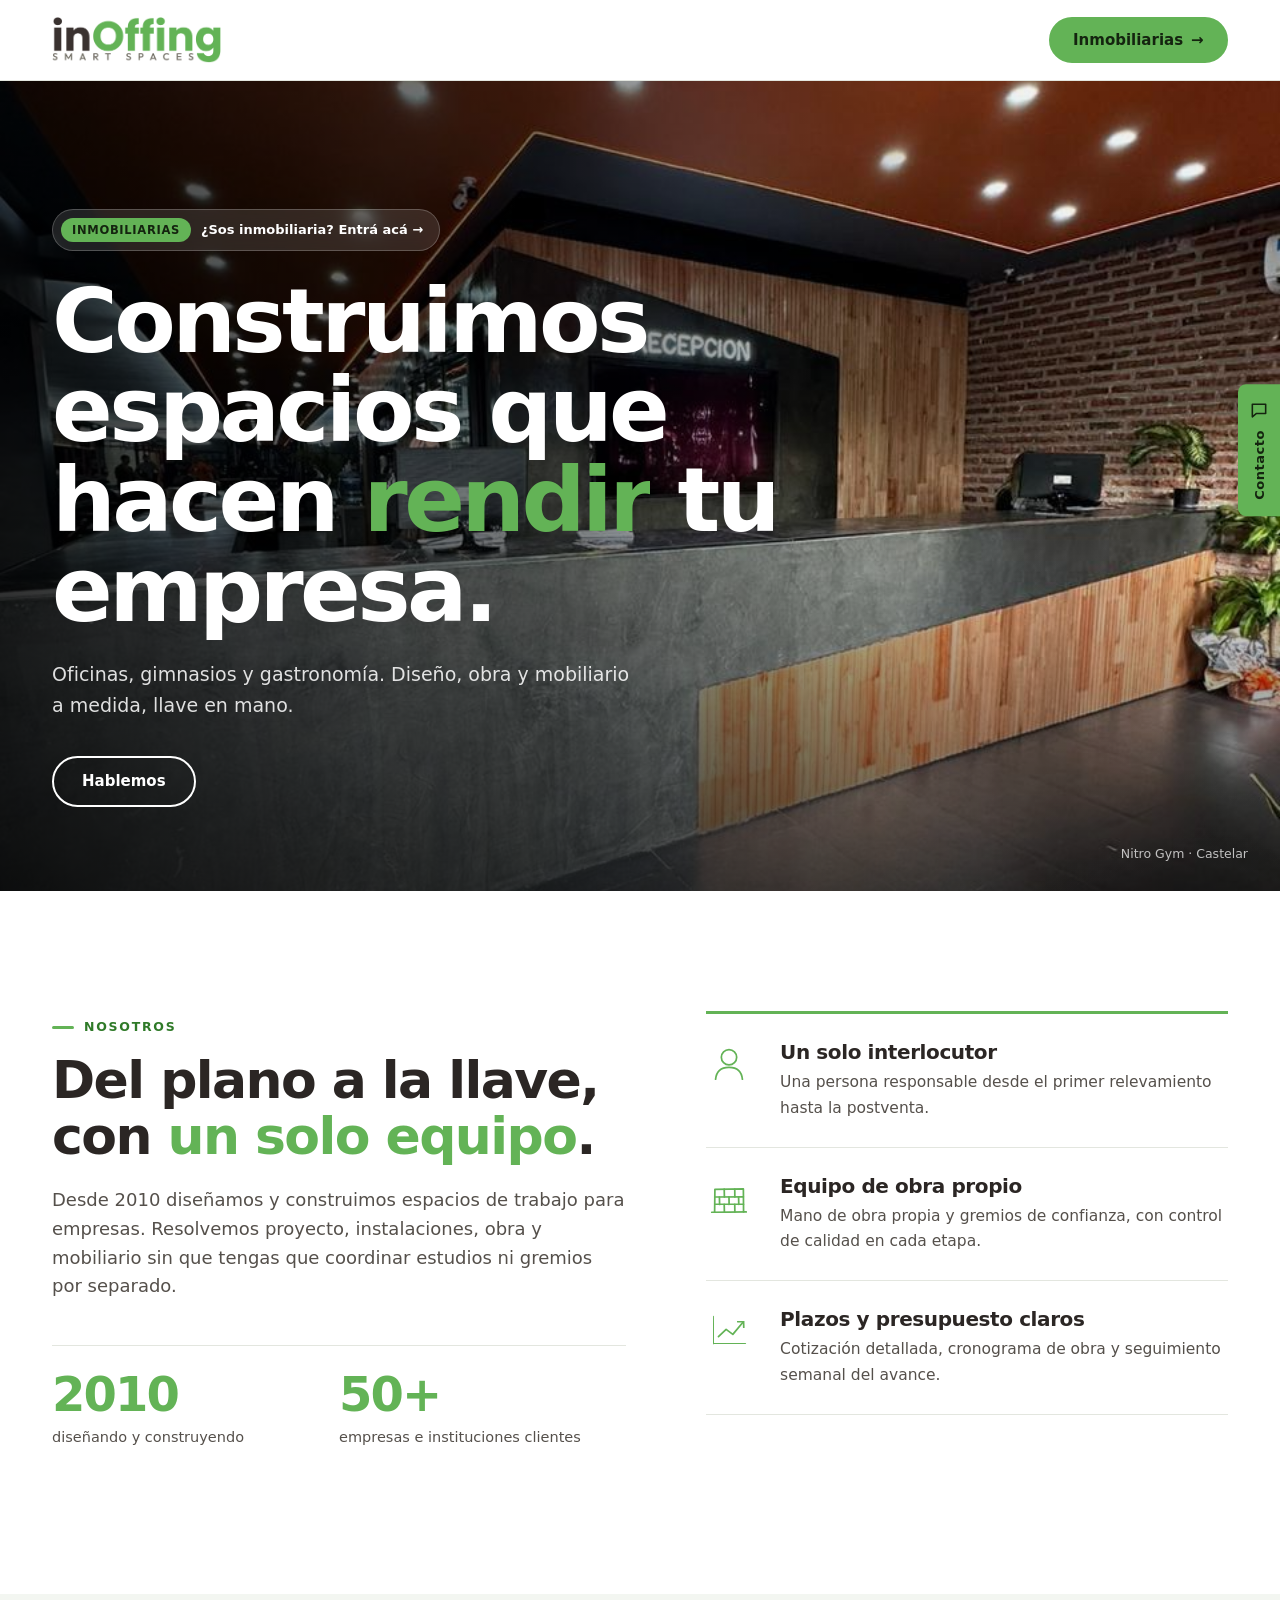
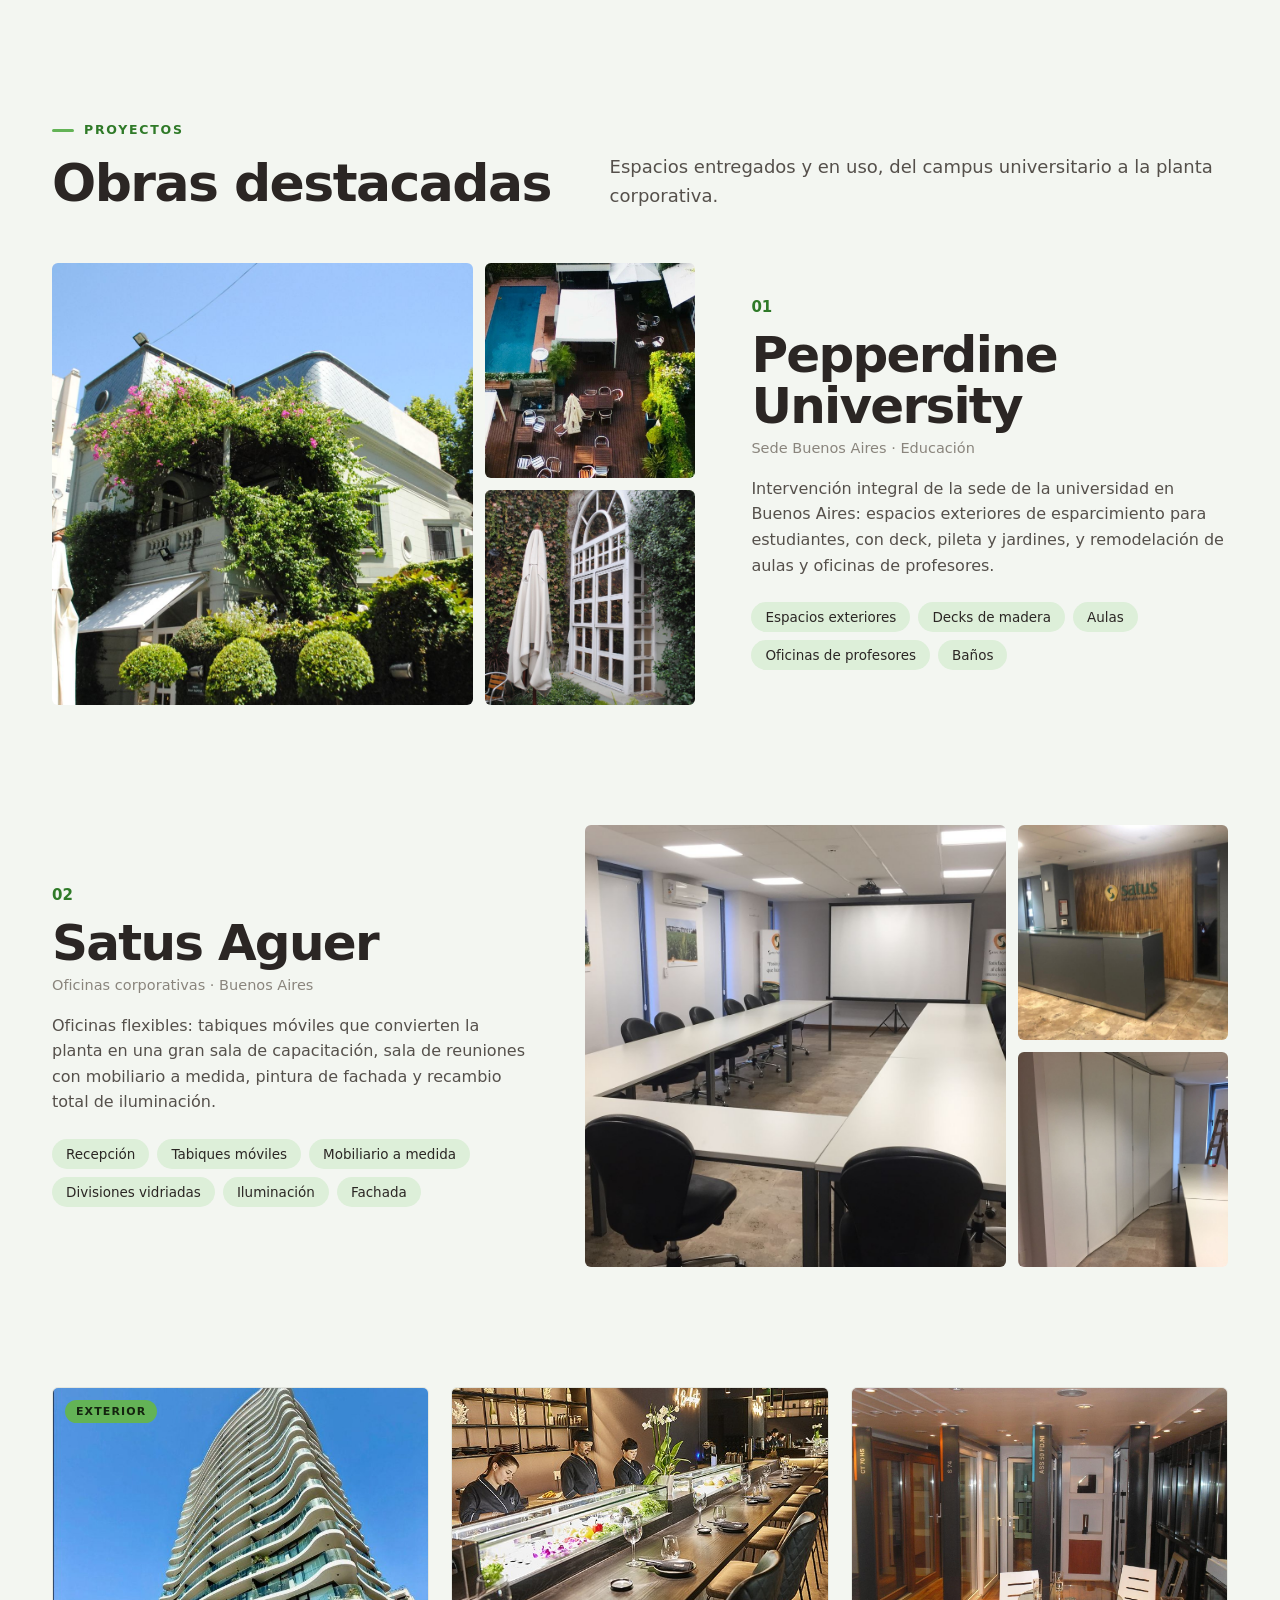
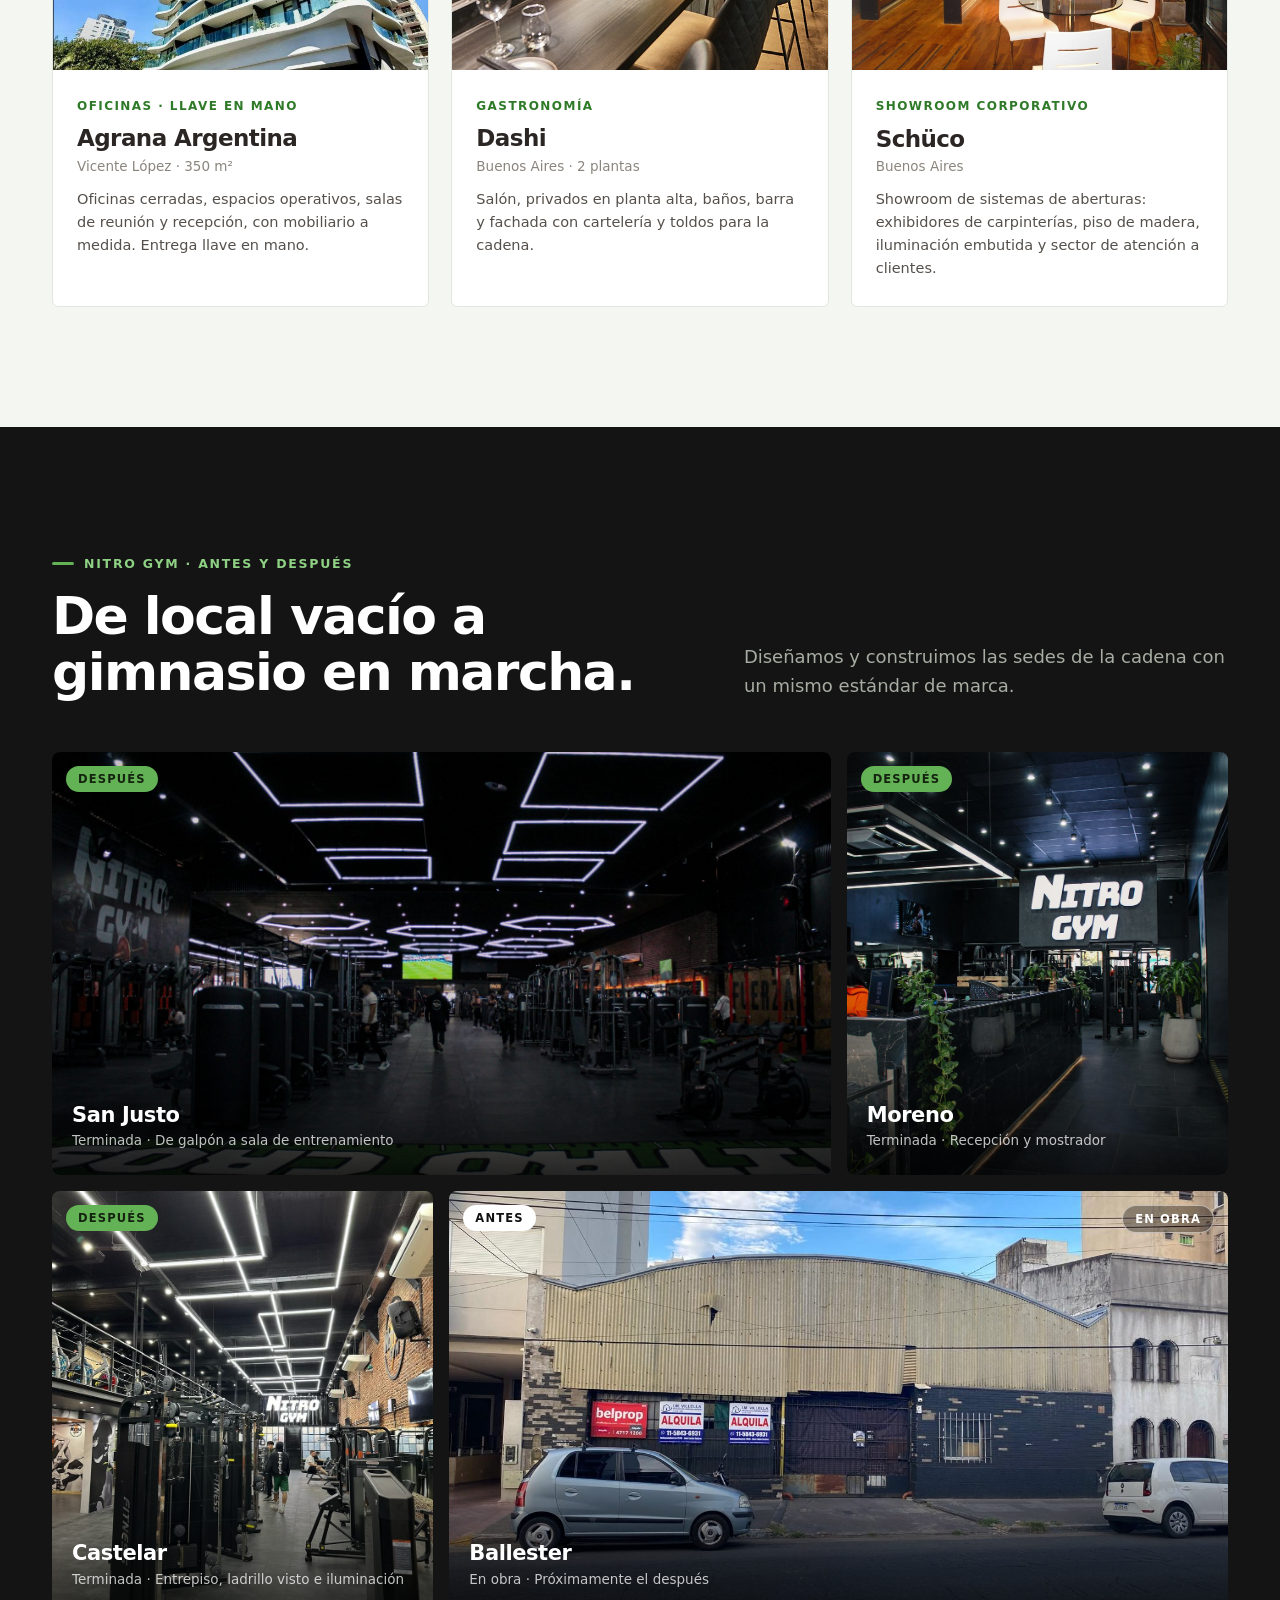
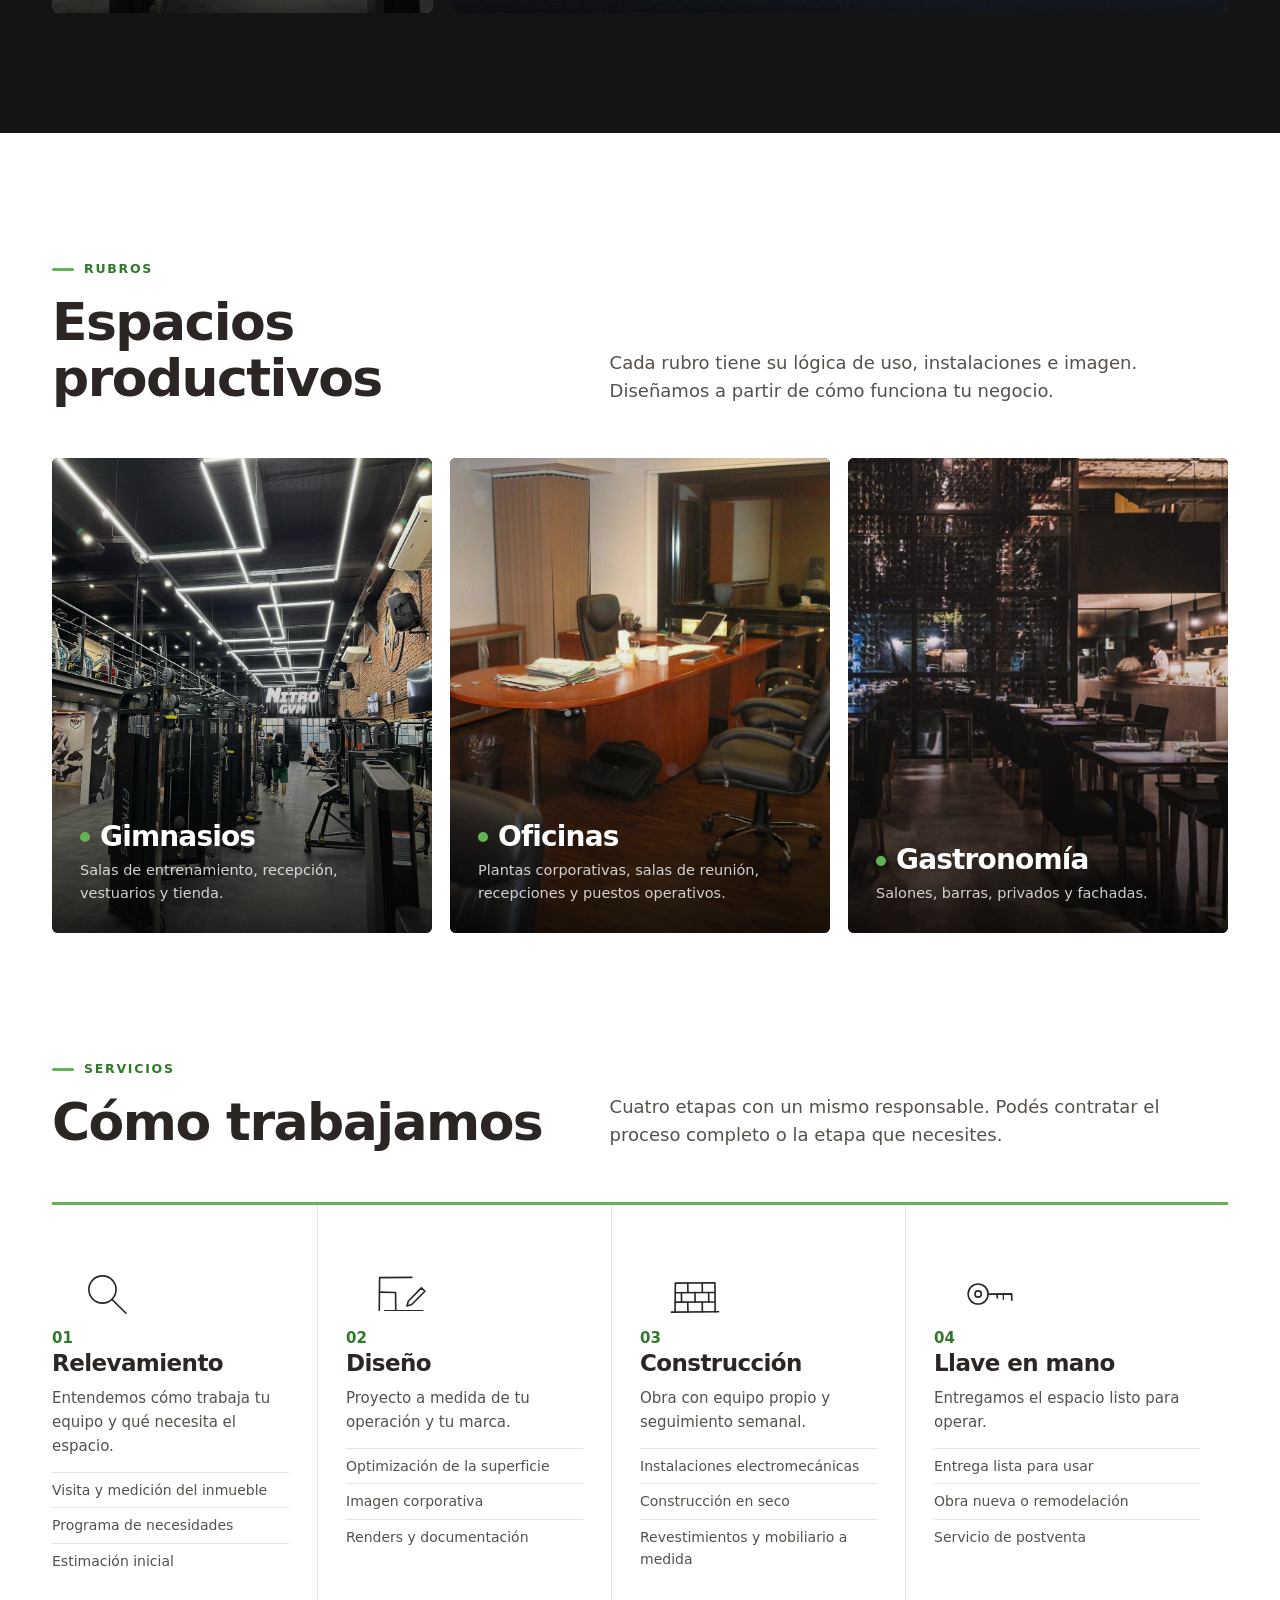
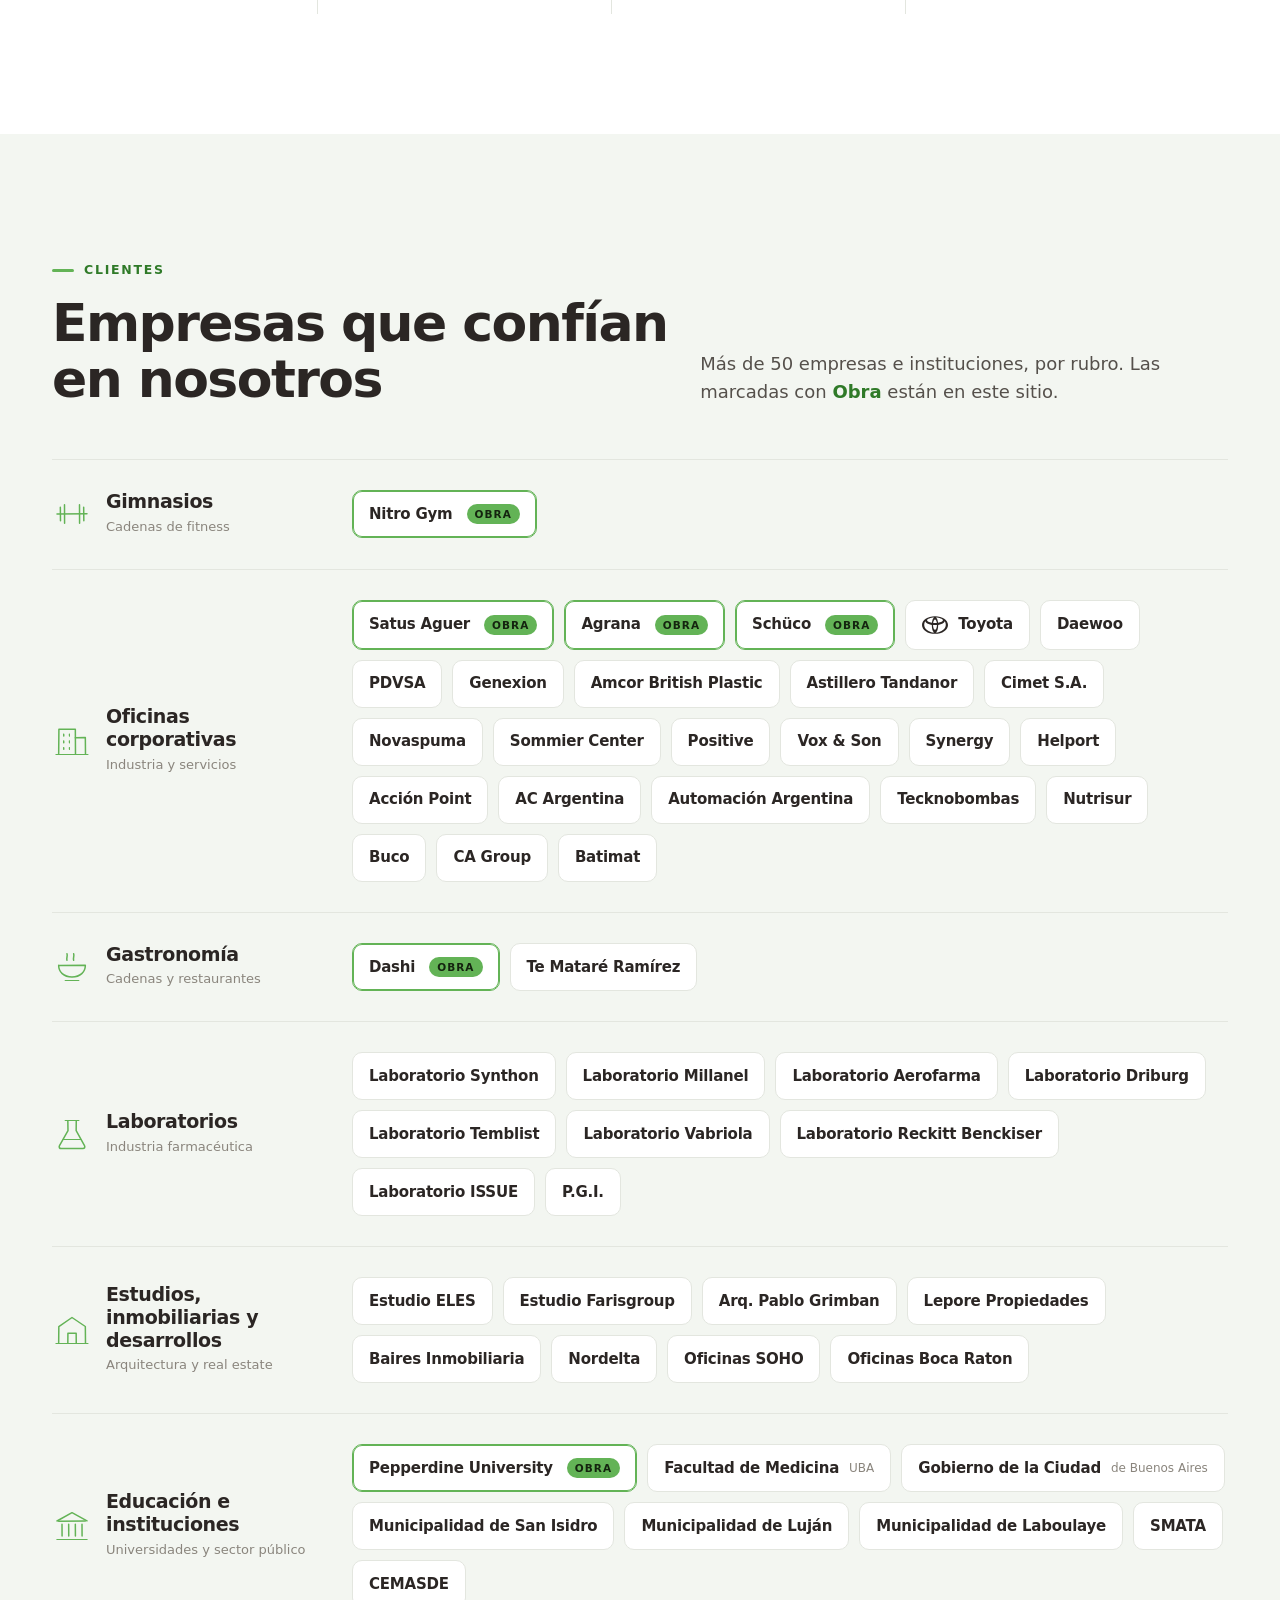
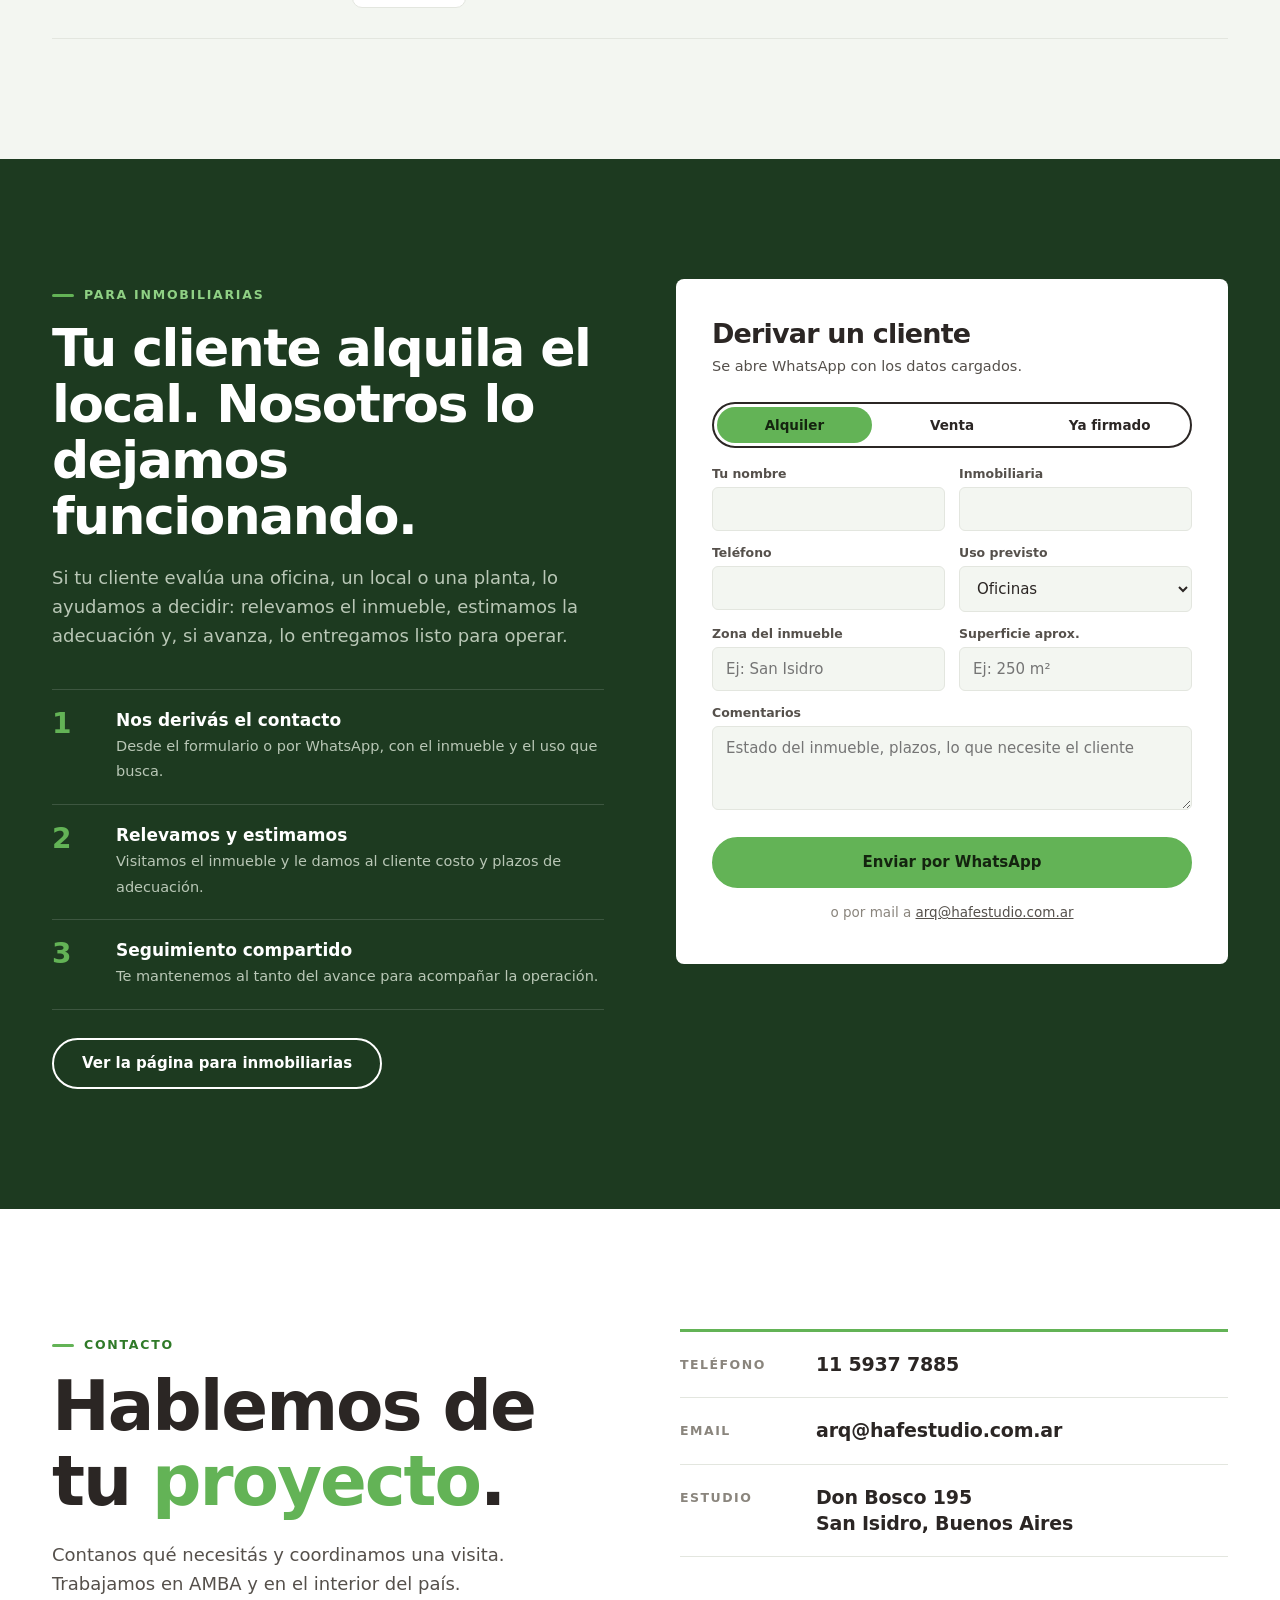
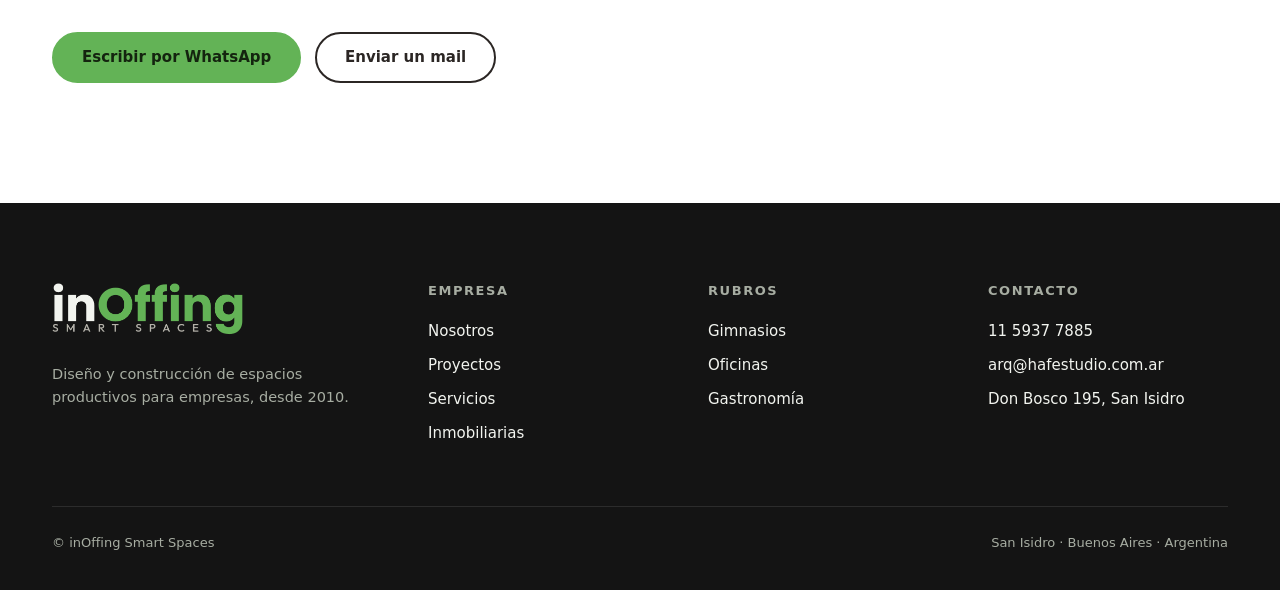
<file: index.html>
<!doctype html>
<html lang="es">
<head>
<meta charset="utf-8">
<meta name="viewport" content="width=device-width,initial-scale=1">
<meta http-equiv="Content-Security-Policy" content="default-src 'none'; script-src 'self'; style-src 'self' 'unsafe-inline' https://fonts.googleapis.com; font-src https://fonts.gstatic.com; img-src 'self' data:; connect-src 'none'; base-uri 'none'; form-action 'self'; object-src 'none'">
<meta name="referrer" content="strict-origin-when-cross-origin">
<title>inOffing</title>
<meta name="description" content="inOffing Smart Spaces: diseño y construcción de gimnasios, oficinas y locales gastronómicos para empresas, llave en mano.">
<link rel="canonical" href="https://inoffing.github.io/">
<meta property="og:type" content="website">
<meta property="og:site_name" content="inOffing">
<meta property="og:locale" content="es_AR">
<meta property="og:url" content="https://inoffing.github.io/">
<meta property="og:title" content="inOffing Smart Spaces">
<meta property="og:description" content="Diseño y construcción de gimnasios, oficinas y locales gastronómicos para empresas, llave en mano.">
<meta property="og:image" content="https://inoffing.github.io/img/og.jpg">
<meta property="og:image:type" content="image/jpeg">
<meta property="og:image:width" content="1200">
<meta property="og:image:height" content="630">
<meta property="og:image:alt" content="Salón de Nitro Gym San Justo construido por inOffing, con el logo de inOffing">
<meta name="twitter:card" content="summary_large_image">
<meta name="theme-color" content="#141414">
<script type="application/ld+json">
{
  "@context": "https://schema.org",
  "@type": "GeneralContractor",
  "name": "inOffing Smart Spaces",
  "description": "Diseño y construcción de gimnasios, oficinas y locales gastronómicos para empresas, llave en mano.",
  "url": "https://inoffing.github.io/",
  "image": "https://inoffing.github.io/img/og.jpg",
  "logo": "https://inoffing.github.io/img/logo.png",
  "telephone": "+54 9 11 5937-7885",
  "foundingDate": "2010",
  "address": { "@type": "PostalAddress", "streetAddress": "Don Bosco 195", "addressLocality": "San Isidro", "addressRegion": "Buenos Aires", "addressCountry": "AR" },
  "areaServed": "Argentina"
}
</script>
<link rel="preconnect" href="https://fonts.googleapis.com">
<link rel="preconnect" href="https://fonts.gstatic.com" crossorigin>
<link href="https://fonts.googleapis.com/css2?family=Poppins:wght@500;600;700;800&family=Inter:wght@400;500;600&display=swap" rel="stylesheet">
<script src="js/early.js?v=20261027c"></script>
<link rel="icon" href="img/favicon.ico" sizes="any">
<link rel="icon" type="image/png" sizes="192x192" href="img/favicon.png">
<link rel="apple-touch-icon" href="img/apple-touch-icon.png">
<link rel="stylesheet" href="css/site.css?v=20261027">
</head>
<body>
<div class="intro" data-intro aria-hidden="true"><div class="intro-in"><img src="img/intro/l0.png" alt="" style="--k:0"><img src="img/intro/l1.png" alt="" style="--k:1"><img src="img/intro/l2.png" alt="" style="--k:2"><img src="img/intro/l3.png" alt="" style="--k:3"><img src="img/intro/l4.png" alt="" style="--k:4"><img src="img/intro/l5.png" alt="" style="--k:5"><img src="img/intro/l6.png" alt="" style="--k:6"><img src="img/intro/l7.png" alt="" style="--k:7"><img class="sub" src="img/intro/sub.png" alt="" style="--k:9"></div></div>
<svg width="0" height="0" style="position:absolute" aria-hidden="true">
  <filter id="rough" x="-5%" y="-5%" width="110%" height="110%">
    <feTurbulence type="fractalNoise" baseFrequency="0.035" numOctaves="2" seed="7"/>
    <feDisplacementMap in="SourceGraphic" scale="2"/>
  </filter>
</svg>

<header class="nav" data-nav>
  <div class="wrap">
    <a class="logo" href="#top" aria-label="inOffing Smart Spaces, inicio"><picture><source srcset="img/logo-light.png" media="(prefers-color-scheme: dark)"><img src="img/logo.png" alt="inOffing Smart Spaces" width="756" height="206"></picture></a>
    <a class="nav-go magnetic" href="/inmobiliarias">Inmobiliarias <span aria-hidden="true">→</span></a>
  </div>
</header>

<main id="top">
<section class="hero">
  <img src="img/hero.jpg" alt="Recepción de Nitro Gym Castelar: mostrador de hormigón con listones de madera, cielorraso naranja y ladrillo visto" width="960" height="1280">
  <div class="wrap">
    <a class="badge hero-link" href="/inmobiliarias" data-hero-in style="--hd:0"><i>Inmobiliarias</i>¿Sos inmobiliaria? Entrá acá →</a>
    <h1 data-split>Construimos espacios que hacen <span class="g">rendir</span> tu empresa.</h1>
    <p data-hero-in style="--hd:1">Oficinas, gimnasios y gastronomía. Diseño, obra y mobiliario a medida, llave en mano.</p>
    <div class="ctas" data-hero-in style="--hd:2">
      <a class="pill pill-light magnetic" href="#contacto">Hablemos</a>
    </div>
  </div>
  <span class="hero-cap">Nitro Gym · Castelar</span>
</section>




<section class="sec" id="nosotros">
  <div class="wrap value">
    <div>
      <span class="eyebrow reveal">Nosotros</span>
      <h2 class="h2" data-split>Del plano a la llave, con <span class="g">un solo equipo</span>.</h2>
      <p class="lead" style="margin-top:22px" data-scrub>Desde 2010 diseñamos y construimos espacios de trabajo para empresas. Resolvemos proyecto, instalaciones, obra y mobiliario sin que tengas que coordinar estudios ni gremios por separado.</p>
      <div class="figures reveal">
        <div><b>2010</b><span>diseñando y construyendo</span></div>
        <div><b data-count="50" data-suffix="+">50+</b><span>empresas e instituciones clientes</span></div>
      </div>
    </div>
    <ul class="pillars reveal">
      <li>
        <svg width="46" height="46" viewBox="0 0 48 48" aria-hidden="true"><circle class="sk" cx="24" cy="18" r="8"/><path class="sk" d="M10 41 C11 32 17 28.5 24 28.6 C31 28.5 37 32 38 41"/></svg>
        <div><b>Un solo interlocutor</b><span>Una persona responsable desde el primer relevamiento hasta la postventa.</span></div>
      </li>
      <li>
        <svg width="46" height="46" viewBox="0 0 48 48" aria-hidden="true"><path class="sk" d="M6 40 L42 39.6"/><path class="sk" d="M9 39.8 L9.3 16 L39 15.6 L39.2 39.6"/><path class="sk" d="M9.2 24 L39 23.8 M9.2 31.8 L39.1 31.6"/><path class="sk" d="M19 15.8 L19.2 24 M30 15.7 L30.1 23.9 M14 24 L14.2 31.8 M24 23.9 L24.1 31.7 M34 23.8 L34.2 31.6 M19 31.8 L19.2 39.7 M30 31.7 L30.1 39.6"/></svg>
        <div><b>Equipo de obra propio</b><span>Mano de obra propia y gremios de confianza, con control de calidad en cada etapa.</span></div>
      </li>
      <li>
        <svg width="46" height="46" viewBox="0 0 48 48" aria-hidden="true"><path class="sk" d="M8 38 L8.3 10"/><path class="sk" d="M8.2 38 L41 37.7"/><path class="sk" d="M13 31 L21 23.4 L28 28.6 L39 15.4"/><path class="sk" d="M33 15.2 L39.2 15.1 L39.4 21.4"/></svg>
        <div><b>Plazos y presupuesto claros</b><span>Cotización detallada, cronograma de obra y seguimiento semanal del avance.</span></div>
      </li>
    </ul>
  </div>
</section>

<section class="sec" id="proyectos" style="background:var(--bg-2)">
  <div class="wrap">
    <div class="head"><div><span class="eyebrow reveal">Proyectos</span><h2 class="h2" data-split>Obras destacadas</h2></div><p class="lead reveal">Espacios entregados y en uso, del campus universitario a la planta corporativa.</p></div>

    <article class="feat" id="pepperdine">
      <div class="feat-media reveal">
        <figure><img src="img/pep-fachada.jpg" alt="Casona de la sede Pepperdine con fachada cubierta de vegetación y jardín" loading="lazy"></figure>
        <figure><img src="img/pep-pileta.jpg" alt="Vista aérea del deck de madera, la pileta y los jardines de la sede Pepperdine" loading="lazy" style="object-position:50% 40%"></figure>
        <figure><img src="img/pep-ventanal.jpg" alt="Ventanal en arco sobre deck de madera con enredaderas" loading="lazy"></figure>
      </div>
      <div class="feat-body reveal">
        <span class="num">01</span>
        <h3>Pepperdine University</h3>
        <span class="loc">Sede Buenos Aires · Educación</span>
        <p>Intervención integral de la sede de la universidad en Buenos Aires: espacios exteriores de esparcimiento para estudiantes, con deck, pileta y jardines, y remodelación de aulas y oficinas de profesores.</p>
        <ul class="scope"><li>Espacios exteriores</li><li>Decks de madera</li><li>Aulas</li><li>Oficinas de profesores</li><li>Baños</li></ul>
      </div>
    </article>

    <article class="feat rev" id="satus">
      <div class="feat-media reveal">
        <figure><img src="img/satus-sala.jpg" alt="Sala de capacitación con mesas en U y pantalla de proyección" loading="lazy"></figure>
        <figure><img src="img/satus-recepcion.jpg" alt="Recepción de Satus Aguer con revestimiento de listones de madera, logo corpóreo y mostrador gris" loading="lazy"></figure>
        <figure><img src="img/satus-tabiques.jpg" alt="Tabiques móviles plegados en la sala" loading="lazy"></figure>
      </div>
      <div class="feat-body reveal">
        <span class="num">02</span>
        <h3>Satus Aguer</h3>
        <span class="loc">Oficinas corporativas · Buenos Aires</span>
        <p>Oficinas flexibles: tabiques móviles que convierten la planta en una gran sala de capacitación, sala de reuniones con mobiliario a medida, pintura de fachada y recambio total de iluminación.</p>
        <ul class="scope"><li>Recepción</li><li>Tabiques móviles</li><li>Mobiliario a medida</li><li>Divisiones vidriadas</li><li>Iluminación</li><li>Fachada</li></ul>
      </div>
    </article>

    <div class="more">
      <article class="card reveal">
        <div class="card-img swap" tabindex="0"><img src="img/agrana.jpg" alt="Torre del edificio de las oficinas de Agrana en Vicente López" loading="lazy"><img class="in" src="img/agrana-interior.jpg" alt="Interior de las oficinas de Agrana con puestos de trabajo, tabiques y cielorraso técnico" loading="lazy"><span class="swap-tag"><span class="d">Exterior</span><span class="a">Interior</span></span></div>
        <div class="card-body"><span class="rub">Oficinas · Llave en mano</span><h3>Agrana Argentina</h3><span class="loc">Vicente López · 350 m²</span><p>Oficinas cerradas, espacios operativos, salas de reunión y recepción, con mobiliario a medida. Entrega llave en mano.</p></div>
      </article>
      <article class="card reveal">
        <div class="card-img"><img src="img/dashi.jpg" alt="Barra de sushi de Dashi con vitrina refrigerada, banquetas tapizadas y luminarias colgantes" loading="lazy"></div>
        <div class="card-body"><span class="rub">Gastronomía</span><h3>Dashi</h3><span class="loc">Buenos Aires · 2 plantas</span><p>Salón, privados en planta alta, baños, barra y fachada con cartelería y toldos para la cadena.</p></div>
      </article>
      <article class="card reveal">
        <div class="card-img"><img src="img/schueco.jpg" alt="Showroom de Schüco con exhibidores de aberturas, piso de madera y sector de atención" loading="lazy"></div>
        <div class="card-body"><span class="rub">Showroom corporativo</span><h3>Schüco</h3><span class="loc">Buenos Aires</span><p>Showroom de sistemas de aberturas: exhibidores de carpinterías, piso de madera, iluminación embutida y sector de atención a clientes.</p></div>
      </article>
    </div>
  </div>
</section>


<section class="sec ad" id="nitro">
  <div class="wrap">
    <div class="head"><div><span class="eyebrow reveal">Nitro Gym · Antes y después</span><h2 class="h2" data-split>De local vacío a gimnasio en marcha.</h2></div><p class="lead reveal">Diseñamos y construimos las sedes de la cadena con un mismo estándar de marca.</p></div>
    <div class="ad-grid">
      <div class="ad-card reveal wide" tabindex="0">
        <img class="despues" src="img/ng-sala-despues.jpg" alt="Salón de Nitro Gym San Justo con luminarias hexagonales y pista de césped" loading="lazy">
        <img class="antes" src="img/ng-sala-antes.jpg" alt="El mismo galpón vacío al inicio de la obra" loading="lazy">
        <span class="ad-tag"><span class="d">Después</span><span class="a">Antes</span></span>
        <div class="ad-body"><b>San Justo</b><span>Terminada · De galpón a sala de entrenamiento</span></div>
      </div>
      <div class="ad-card reveal" tabindex="0">
        <img class="despues" src="img/ng-recep-despues.jpg" alt="Recepción de Nitro Gym Moreno terminada, con mostrador de mármol negro y luminarias cuadradas" loading="lazy">
        <img class="antes" src="img/ng-recep-antes.jpg" alt="La misma recepción durante la obra, con el mostrador en placa de yeso" loading="lazy">
        <span class="ad-tag"><span class="d">Después</span><span class="a">Antes</span></span>
        <div class="ad-body"><b>Moreno</b><span>Terminada · Recepción y mostrador</span></div>
      </div>
      <div class="ad-card reveal" tabindex="0">
        <img class="despues" src="img/ng-entrepiso-despues.jpg" alt="Sala de Nitro Gym Castelar con entrepiso, ladrillo visto y luminarias lineales" loading="lazy">
        <img class="antes" src="img/ng-entrepiso-antes.jpg" alt="La misma sala en obra, con andamios y estructura a la vista" loading="lazy">
        <span class="ad-tag"><span class="d">Después</span><span class="a">Antes</span></span>
        <div class="ad-body"><b>Castelar</b><span>Terminada · Entrepiso, ladrillo visto e iluminación</span></div>
      </div>
      <div class="ad-card reveal pend wide" tabindex="0" id="ad-ballester">
        <!-- Cuando esté la foto terminada: agregar <img class="despues" src="img/ng-ballester-despues.jpg" ...>, cambiar la clase de la foto de abajo a "antes" y quitar "pend" -->
        <img class="despues" src="img/ng-ballester-antes.jpg" alt="Frente del galpón de Ballester antes de la obra" loading="lazy">
        <span class="ad-tag">Antes</span>
        <span class="soon">En obra</span>
        <div class="ad-body"><b>Ballester</b><span>En obra · Próximamente el después</span></div>
      </div>
    </div>
  </div>
</section>

<section class="sec" id="rubros">
  <div class="wrap">
    <div class="head"><div><span class="eyebrow reveal">Rubros</span><h2 class="h2" data-split>Espacios productivos</h2></div><p class="lead reveal">Cada rubro tiene su lógica de uso, instalaciones e imagen. Diseñamos a partir de cómo funciona tu negocio.</p></div>
    <div class="rubros">
      <article class="rubro reveal"><img src="img/nitro-sala.jpg" alt="Sala de entrenamiento de Nitro Gym" loading="lazy"><div class="rubro-body"><h3>Gimnasios</h3><p>Salas de entrenamiento, recepción, vestuarios y tienda.</p></div></article>
      <article class="rubro reveal"><img src="img/oficinas.jpg" alt="Oficina de dirección con escritorio de madera, sillones de cuero y muebles a medida" loading="lazy"><div class="rubro-body"><h3>Oficinas</h3><p>Plantas corporativas, salas de reunión, recepciones y puestos operativos.</p></div></article>
      <article class="rubro reveal"><img src="img/gastronomia.jpg" alt="Salón de restaurante con mesas, cava vidriada de vinos y cocina a la vista" loading="lazy"><div class="rubro-body"><h3>Gastronomía</h3><p>Salones, barras, privados y fachadas.</p></div></article>
    </div>
  </div>
</section>

<section class="sec" id="servicios" style="padding-top:0">
  <div class="wrap">
    <div class="head"><div><span class="eyebrow reveal">Servicios</span><h2 class="h2" data-split>Cómo trabajamos</h2></div><p class="lead reveal">Cuatro etapas con un mismo responsable. Podés contratar el proceso completo o la etapa que necesites.</p></div>
    <div class="modelo" data-progress>
      <div class="paso reveal"><span class="n">01</span>
        <svg width="58" height="58" viewBox="0 0 64 64" aria-hidden="true"><circle class="sk" cx="27" cy="27" r="15"/><path class="sk" d="M38 38.4 L53 53.2"/></svg>
        <h3>Relevamiento</h3><p>Entendemos cómo trabaja tu equipo y qué necesita el espacio.</p>
        <ul><li>Visita y medición del inmueble</li><li>Programa de necesidades</li><li>Estimación inicial</li></ul></div>
      <div class="paso reveal"><span class="n">02</span>
        <svg width="58" height="58" viewBox="0 0 64 64" aria-hidden="true"><path class="sk" d="M8 50 L8.4 14 L44 13.6"/><path class="sk" d="M8.2 30 L26 30.3 L26.2 50"/><path class="sk" d="M14 50.2 L56 49.8"/><path class="sk" d="M40 40 L54.5 25.2 L58.4 29 L43.8 43.6 L38.6 45.2 Z"/></svg>
        <h3>Diseño</h3><p>Proyecto a medida de tu operación y tu marca.</p>
        <ul><li>Optimización de la superficie</li><li>Imagen corporativa</li><li>Renders y documentación</li></ul></div>
      <div class="paso reveal"><span class="n">03</span>
        <svg width="58" height="58" viewBox="0 0 64 64" aria-hidden="true"><path class="sk" d="M6 52 L58 51.6"/><path class="sk" d="M10 51.8 L10.3 20 L54 19.6 L54.2 51.6"/><path class="sk" d="M10.2 30.6 L54 30.3 M10.2 41 L54.1 40.8"/><path class="sk" d="M24 20 L24.2 30.4 M40 19.8 L40.1 30.3 M17 30.5 L17.2 41 M32 30.4 L32.1 40.9 M47 30.3 L47.2 40.8 M24 41 L24.2 51.7 M40 40.9 L40.1 51.6"/></svg>
        <h3>Construcción</h3><p>Obra con equipo propio y seguimiento semanal.</p>
        <ul><li>Instalaciones electromecánicas</li><li>Construcción en seco</li><li>Revestimientos y mobiliario a medida</li></ul></div>
      <div class="paso reveal"><span class="n">04</span>
        <svg width="58" height="58" viewBox="0 0 64 64" aria-hidden="true"><circle class="sk" cx="20" cy="32" r="11"/><circle class="sk" cx="20" cy="32" r="3.5"/><path class="sk" d="M31 32.2 L57 31.8 L57.2 39"/><path class="sk" d="M48 32 L48.1 38 M41 32.1 L41.2 36.4"/></svg>
        <h3>Llave en mano</h3><p>Entregamos el espacio listo para operar.</p>
        <ul><li>Entrega lista para usar</li><li>Obra nueva o remodelación</li><li>Servicio de postventa</li></ul></div>
    </div>
  </div>
</section>

<section class="sec clientes" id="clientes">
  <div class="wrap">
    <div class="head"><div><span class="eyebrow reveal">Clientes</span><h2 class="h2" data-split>Empresas que confían en nosotros</h2></div><p class="lead reveal">Más de 50 empresas e instituciones, por rubro. Las marcadas con <b style="color:var(--green-2)">Obra</b> están en este sitio.</p></div>
    <div class="sectors">
      <div class="sector reveal">
        <div class="sector-h"><svg width="46" height="46" viewBox="0 0 48 48" aria-hidden="true"><path class="sk" d="M6 24 L42 23.8"/><path class="sk" d="M10 16 L10.2 32 M15 13 L15.1 35 M38 16 L38.2 32 M33 13 L33.1 35"/></svg><div><b>Gimnasios</b><span>Cadenas de fitness</span></div></div>
        <div class="marks">
          <a class="mark obra" href="#nitro">Nitro Gym</a>
        </div>
      </div>
      <div class="sector reveal">
        <div class="sector-h"><svg width="46" height="46" viewBox="0 0 48 48" aria-hidden="true"><path class="sk" d="M8 40 L8.3 10 L28 9.8 L28.2 40"/><path class="sk" d="M28 20 L40 19.8 L40.2 40"/><path class="sk" d="M5 40.2 L43 40"/><path class="sk" d="M14 16 L14.1 18 M21 16 L21.1 18 M14 24 L14.1 26 M21 24 L21.1 26 M14 32 L14.1 34 M21 32 L21.1 34"/></svg><div><b>Oficinas corporativas</b><span>Industria y servicios</span></div></div>
        <div class="marks">
          <a class="mark obra" href="#satus">Satus Aguer</a>
          <span class="mark obra">Agrana</span>
          <a class="mark obra" href="#proyectos">Schüco</a>
          <span class="mark"><svg width="22" height="22" viewBox="0 0 24 24" fill="currentColor" aria-hidden="true"><path d="M12 3.848C5.223 3.848 0 7.298 0 12c0 4.702 5.224 8.152 12 8.152S24 16.702 24 12c0-4.702-5.223-8.152-12-8.152zm7.334 3.839c0 1.08-1.725 1.913-4.488 2.246-.26-2.58-1.005-4.279-1.963-4.913 2.948.184 6.45 1.227 6.45 2.667zM12 16.401c-.96 0-1.746-1.5-1.808-4.389.577.047 1.18.072 1.808.072.628 0 1.23-.025 1.807-.072-.061 2.89-.847 4.389-1.807 4.389zm0-6.308c-.59 0-1.155-.019-1.69-.054.261-1.728.92-3.15 1.69-3.15.77 0 1.428 1.422 1.689 3.15-.535.034-1.099.054-1.689.054zm-.882-5.075c-.956.633-1.706 2.333-1.964 4.915C6.391 9.6 4.665 8.767 4.665 7.687c0-1.44 3.504-2.49 6.453-2.669zM2.037 11.68a5.265 5.265 0 011.048-3.164c.27 1.547 2.522 2.881 5.972 3.37V12c0 3.772.879 6.203 2.087 6.97-5.107-.321-9.107-3.48-9.107-7.29zm10.823 7.29c1.207-.767 2.087-3.198 2.087-6.97v-.115c3.447-.488 5.704-1.826 5.972-3.37a5.26 5.26 0 011.049 3.165c-.004 3.81-4.008 6.969-9.109 7.29z"/></svg>Toyota</span>
          <span class="mark">Daewoo</span>
          <span class="mark">PDVSA</span>
          <span class="mark">Genexion</span>
          <span class="mark">Amcor British Plastic</span>
          <span class="mark">Astillero Tandanor</span>
          <span class="mark">Cimet S.A.</span>
          <span class="mark">Novaspuma</span>
          <span class="mark">Sommier Center</span>
          <span class="mark">Positive</span>
          <span class="mark">Vox &amp; Son</span>
          <span class="mark">Synergy</span>
          <span class="mark">Helport</span>
          <span class="mark">Acción Point</span>
          <span class="mark">AC Argentina</span>
          <span class="mark">Automación Argentina</span>
          <span class="mark">Tecknobombas</span>
          <span class="mark">Nutrisur</span>
          <span class="mark">Buco</span>
          <span class="mark">CA Group</span>
          <span class="mark">Batimat</span>
        </div>
      </div>
      <div class="sector reveal">
        <div class="sector-h"><svg width="46" height="46" viewBox="0 0 48 48" aria-hidden="true"><path class="sk" d="M8 22 C8 30 14 36 24 36 C34 36 40 30 40 22 L8 22.2"/><path class="sk" d="M16 40 L32 39.8"/><path class="sk" d="M18 16 C17 13 19 11 18 8 M26 16 C25 13 27 11 26 8"/></svg><div><b>Gastronomía</b><span>Cadenas y restaurantes</span></div></div>
        <div class="marks">
          <a class="mark obra" href="#proyectos">Dashi</a>
          <span class="mark">Te Mataré Ramírez</span>
        </div>
      </div>
      <div class="sector reveal">
        <div class="sector-h"><svg width="46" height="46" viewBox="0 0 48 48" aria-hidden="true"><path class="sk" d="M19 8 L19.2 20 L9 38 C8 40 9 41.5 11 41.5 L37 41.4 C39 41.5 40 40 39 38 L29 20 L29.1 8"/><path class="sk" d="M16 8 L32 7.9"/><path class="sk" d="M13.5 31 L34.5 30.8"/></svg><div><b>Laboratorios</b><span>Industria farmacéutica</span></div></div>
        <div class="marks">
          <span class="mark">Laboratorio Synthon</span>
          <span class="mark">Laboratorio Millanel</span>
          <span class="mark">Laboratorio Aerofarma</span>
          <span class="mark">Laboratorio Driburg</span>
          <span class="mark">Laboratorio Temblist</span>
          <span class="mark">Laboratorio Vabriola</span>
          <span class="mark">Laboratorio Reckitt Benckiser</span>
          <span class="mark">Laboratorio ISSUE</span>
          <span class="mark">P.G.I.</span>
        </div>
      </div>
      <div class="sector reveal">
        <div class="sector-h"><svg width="46" height="46" viewBox="0 0 48 48" aria-hidden="true"><path class="sk" d="M8 40 L8.2 20 L24 9 L40 19.8 L40.2 40"/><path class="sk" d="M5 40.2 L43 40"/><path class="sk" d="M19 40 L19.1 28 L29 27.9 L29.1 40"/></svg><div><b>Estudios, inmobiliarias y desarrollos</b><span>Arquitectura y real estate</span></div></div>
        <div class="marks">
          <span class="mark">Estudio ELES</span>
          <span class="mark">Estudio Farisgroup</span>
          <span class="mark">Arq. Pablo Grimban</span>
          <span class="mark">Lepore Propiedades</span>
          <span class="mark">Baires Inmobiliaria</span>
          <span class="mark">Nordelta</span>
          <span class="mark">Oficinas SOHO</span>
          <span class="mark">Oficinas Boca Raton</span>
        </div>
      </div>
      <div class="sector reveal">
        <div class="sector-h"><svg width="46" height="46" viewBox="0 0 48 48" aria-hidden="true"><path class="sk" d="M6 18 L24 8 L42 17.8"/><path class="sk" d="M8 18.2 L40 18"/><path class="sk" d="M12 22 L12.1 36 M20 22 L20.1 36 M28 22 L28.1 36 M36 22 L36.1 36"/><path class="sk" d="M6 40 L42 39.8"/></svg><div><b>Educación e instituciones</b><span>Universidades y sector público</span></div></div>
        <div class="marks">
          <a class="mark obra" href="#pepperdine">Pepperdine University</a>
          <span class="mark">Facultad de Medicina <small>UBA</small></span>
          <span class="mark">Gobierno de la Ciudad <small>de Buenos Aires</small></span>
          <span class="mark">Municipalidad de San Isidro</span>
          <span class="mark">Municipalidad de Luján</span>
          <span class="mark">Municipalidad de Laboulaye</span>
          <span class="mark">SMATA</span>
          <span class="mark">CEMASDE</span>
        </div>
      </div>
    </div>
  </div>
</section>

<section class="sec inmo" id="inmobiliarias">
  <div class="wrap inmo-grid">
    <div>
      <span class="eyebrow reveal">Para inmobiliarias</span>
      <h2 class="h2" data-split>Tu cliente alquila el local. Nosotros lo dejamos funcionando.</h2>
      <p class="lead reveal">Si tu cliente evalúa una oficina, un local o una planta, lo ayudamos a decidir: relevamos el inmueble, estimamos la adecuación y, si avanza, lo entregamos listo para operar.</p>
      <ol class="steps reveal">
        <li><span class="n">1</span><div><b>Nos derivás el contacto</b><span>Desde el formulario o por WhatsApp, con el inmueble y el uso que busca.</span></div></li>
        <li><span class="n">2</span><div><b>Relevamos y estimamos</b><span>Visitamos el inmueble y le damos al cliente costo y plazos de adecuación.</span></div></li>
        <li><span class="n">3</span><div><b>Seguimiento compartido</b><span>Te mantenemos al tanto del avance para acompañar la operación.</span></div></li>
      </ol>
      <p class="reveal" style="margin-top:28px"><a class="pill pill-light magnetic" href="/inmobiliarias">Ver la página para inmobiliarias</a></p>
    </div>
    <form class="form reveal" id="inmoForm" novalidate>
      <h3>Derivar un cliente</h3>
      <p>Se abre WhatsApp con los datos cargados.</p>
      <div class="seg" role="group" aria-label="Tipo de operación">
        <button type="button" data-v="Alquiler" aria-pressed="true">Alquiler</button>
        <button type="button" data-v="Venta" aria-pressed="false">Venta</button>
        <button type="button" data-v="Ya firmado" aria-pressed="false">Ya firmado</button>
      </div>
      <div class="row">
        <div class="f"><label for="i-nombre">Tu nombre</label><input id="i-nombre" autocomplete="name"></div>
        <div class="f"><label for="i-inmo">Inmobiliaria</label><input id="i-inmo" autocomplete="organization"></div>
      </div>
      <div class="row">
        <div class="f"><label for="i-tel">Teléfono</label><input id="i-tel" type="tel" autocomplete="tel"></div>
        <div class="f"><label for="i-uso">Uso previsto</label><select id="i-uso"><option>Oficinas</option><option>Gimnasio</option><option>Gastronomía</option><option>Local comercial</option><option>Otro</option></select></div>
      </div>
      <div class="row">
        <div class="f"><label for="i-zona">Zona del inmueble</label><input id="i-zona" placeholder="Ej: San Isidro"></div>
        <div class="f"><label for="i-m2">Superficie aprox.</label><input id="i-m2" placeholder="Ej: 250 m²"></div>
      </div>
      <div class="f"><label for="i-msg">Comentarios</label><textarea id="i-msg" placeholder="Estado del inmueble, plazos, lo que necesite el cliente"></textarea></div>
      <button class="pill pill-green" type="submit">Enviar por WhatsApp</button>
      <p class="err" id="i-err">Completá tu nombre y teléfono para enviar.</p>
      <div class="alt">o por mail a <a id="i-mail" href="#contacto" data-mail="Derivación de cliente — inmobiliaria">mail</a></div>
    </form>
  </div>
</section>

<section class="sec" id="contacto">
  <div class="wrap contacto">
    <div>
      <span class="eyebrow reveal">Contacto</span>
      <h2 class="h2" data-split>Hablemos de tu <span class="g">proyecto</span>.</h2>
      <p class="lead reveal" style="margin-bottom:34px">Contanos qué necesitás y coordinamos una visita. Trabajamos en AMBA y en el interior del país.</p>
      <div class="ctas">
        <a class="pill pill-green magnetic" href="https://wa.me/5491159377885?text=Hola%2C%20quiero%20consultar%20por%20un%20proyecto%20con%20inOffing." target="_blank" rel="noopener">Escribir por WhatsApp</a>
        <a class="pill pill-dark magnetic" href="#contacto" data-mail="Consulta inOffing" data-mail-keep>Enviar un mail</a>
      </div>
    </div>
    <ul class="datos reveal">
      <li><span>Teléfono</span><a href="tel:+5491159377885">11 5937 7885</a></li>
      <li><span>Email</span><a href="#contacto" data-mail>Escribinos</a></li>
      <li><span>Estudio</span><div>Don Bosco 195<br>San Isidro, Buenos Aires</div></li>
    </ul>
  </div>
</section>
</main>

<footer>
  <div class="wrap">
    <div class="foot reveal">
      <div>
        <a class="logo" href="#top" aria-label="inOffing Smart Spaces, inicio"><img src="img/logo-light.png" alt="inOffing Smart Spaces" width="756" height="206"></a>
        <p>Diseño y construcción de espacios productivos para empresas, desde 2010.</p>
      </div>
      <div><h4>Empresa</h4><ul><li><a href="#nosotros">Nosotros</a></li><li><a href="#proyectos">Proyectos</a></li><li><a href="#servicios">Servicios</a></li><li><a href="/inmobiliarias">Inmobiliarias</a></li></ul></div>
      <div><h4>Rubros</h4><ul><li><a href="#rubros">Gimnasios</a></li><li><a href="#rubros">Oficinas</a></li><li><a href="#rubros">Gastronomía</a></li></ul></div>
      <div><h4>Contacto</h4><ul><li><a href="tel:+5491159377885">11 5937 7885</a></li><li><a href="#contacto" data-mail>Escribinos un mail</a></li><li>Don Bosco 195, San Isidro</li></ul></div>
    </div>
    <div class="legal"><span>© inOffing Smart Spaces</span><span>San Isidro · Buenos Aires · Argentina</span></div>
  </div>
</footer>

<a class="side" href="https://wa.me/5491159377885?text=Hola%2C%20quiero%20consultar%20por%20un%20proyecto%20con%20inOffing." target="_blank" rel="noopener" aria-label="Contacto por WhatsApp">
  <svg width="22" height="22" viewBox="0 0 24 24" fill="none" stroke="currentColor" stroke-width="1.9" stroke-linecap="round" stroke-linejoin="round"><path d="M4 5h16v11H9l-5 4z"/></svg>
  <span>Contacto</span>
</a>

<script src="js/main.js?v=20261027b"></script>
<script src="js/motion.js?v=20261027"></script>
</body>
</html>
</file>
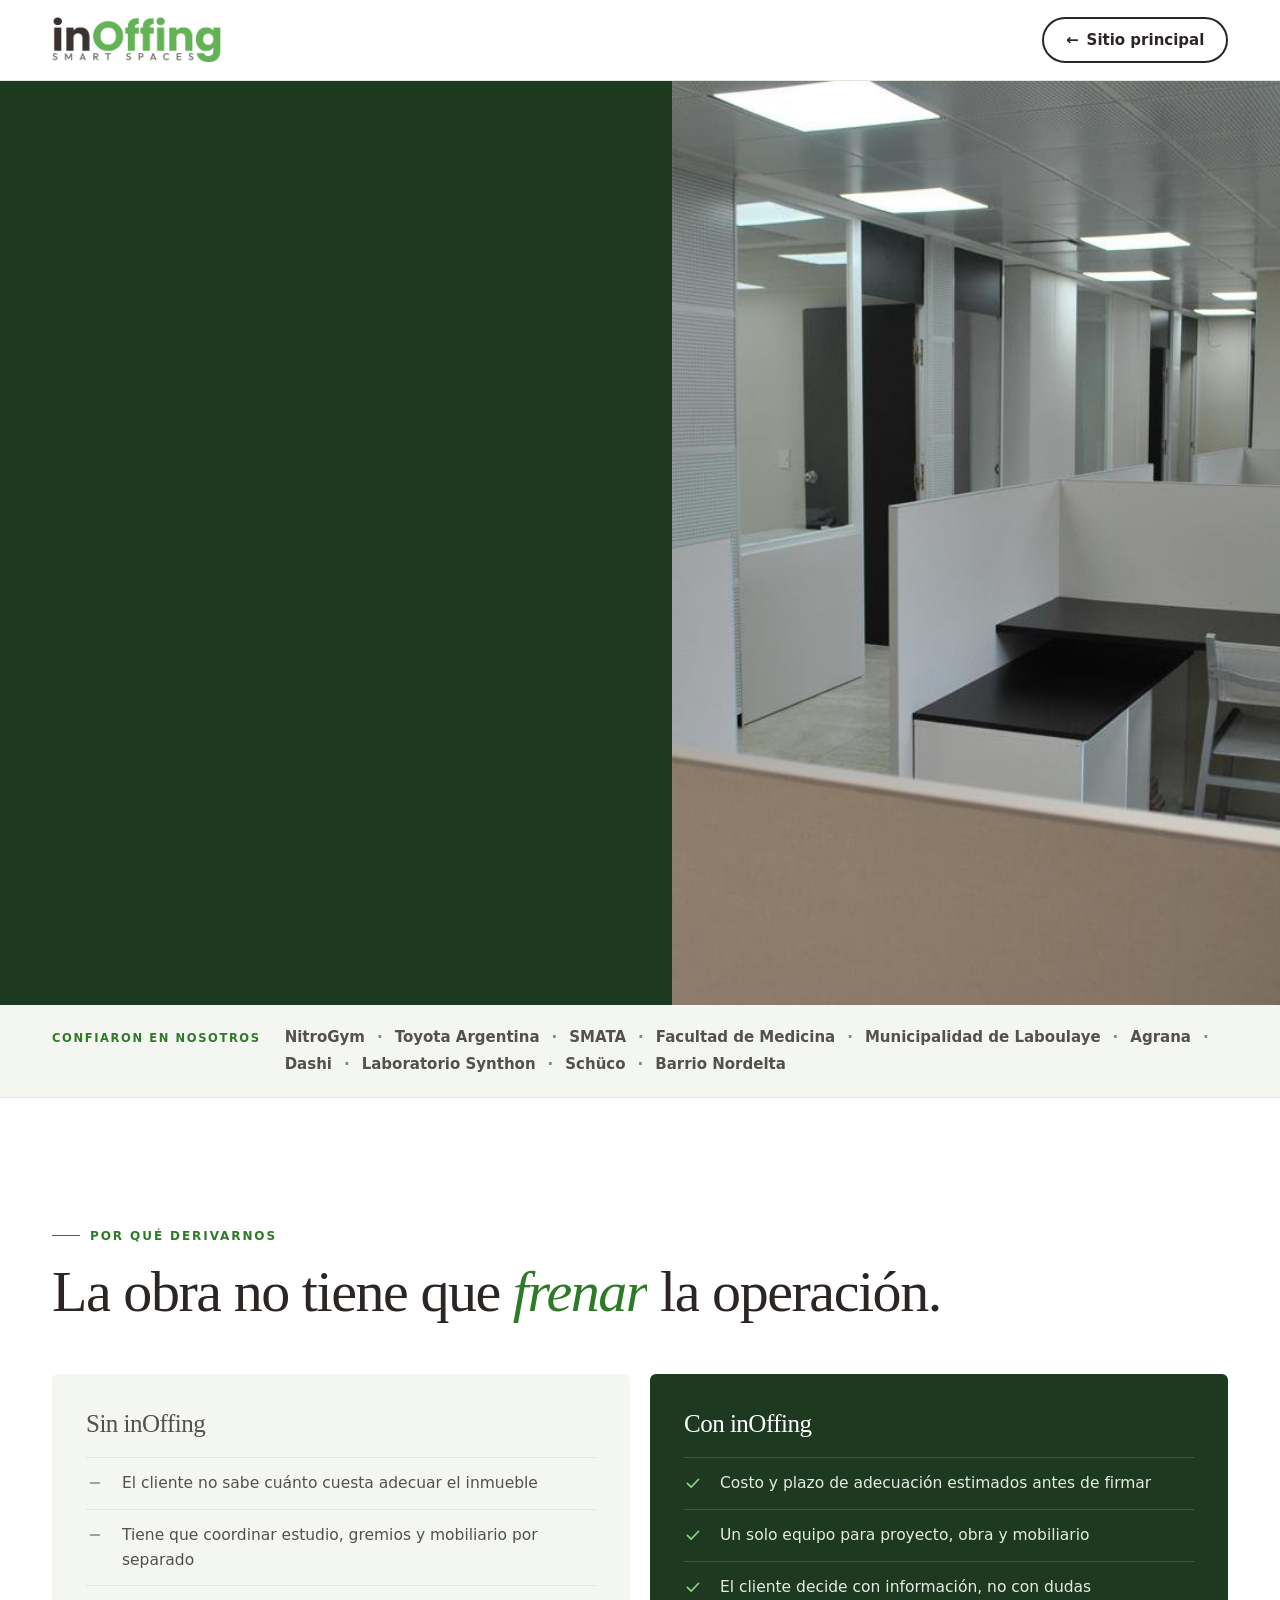
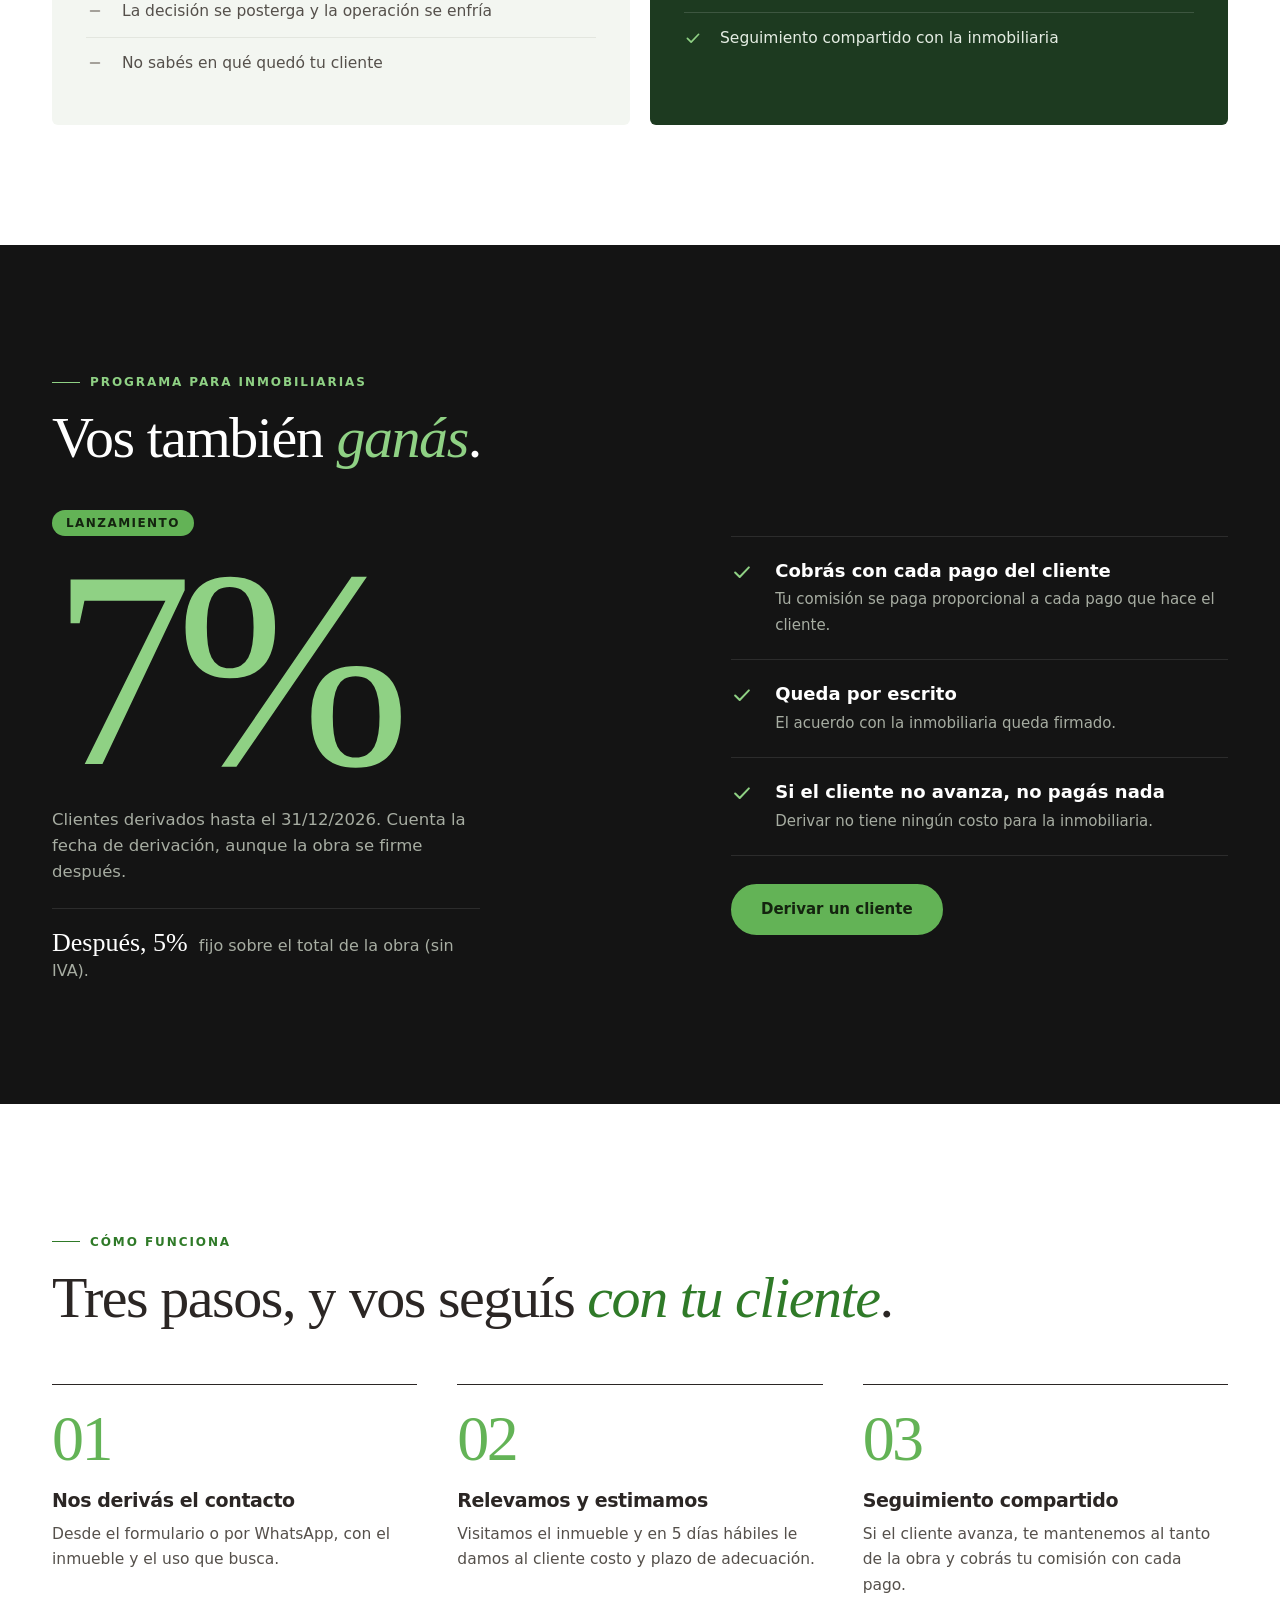
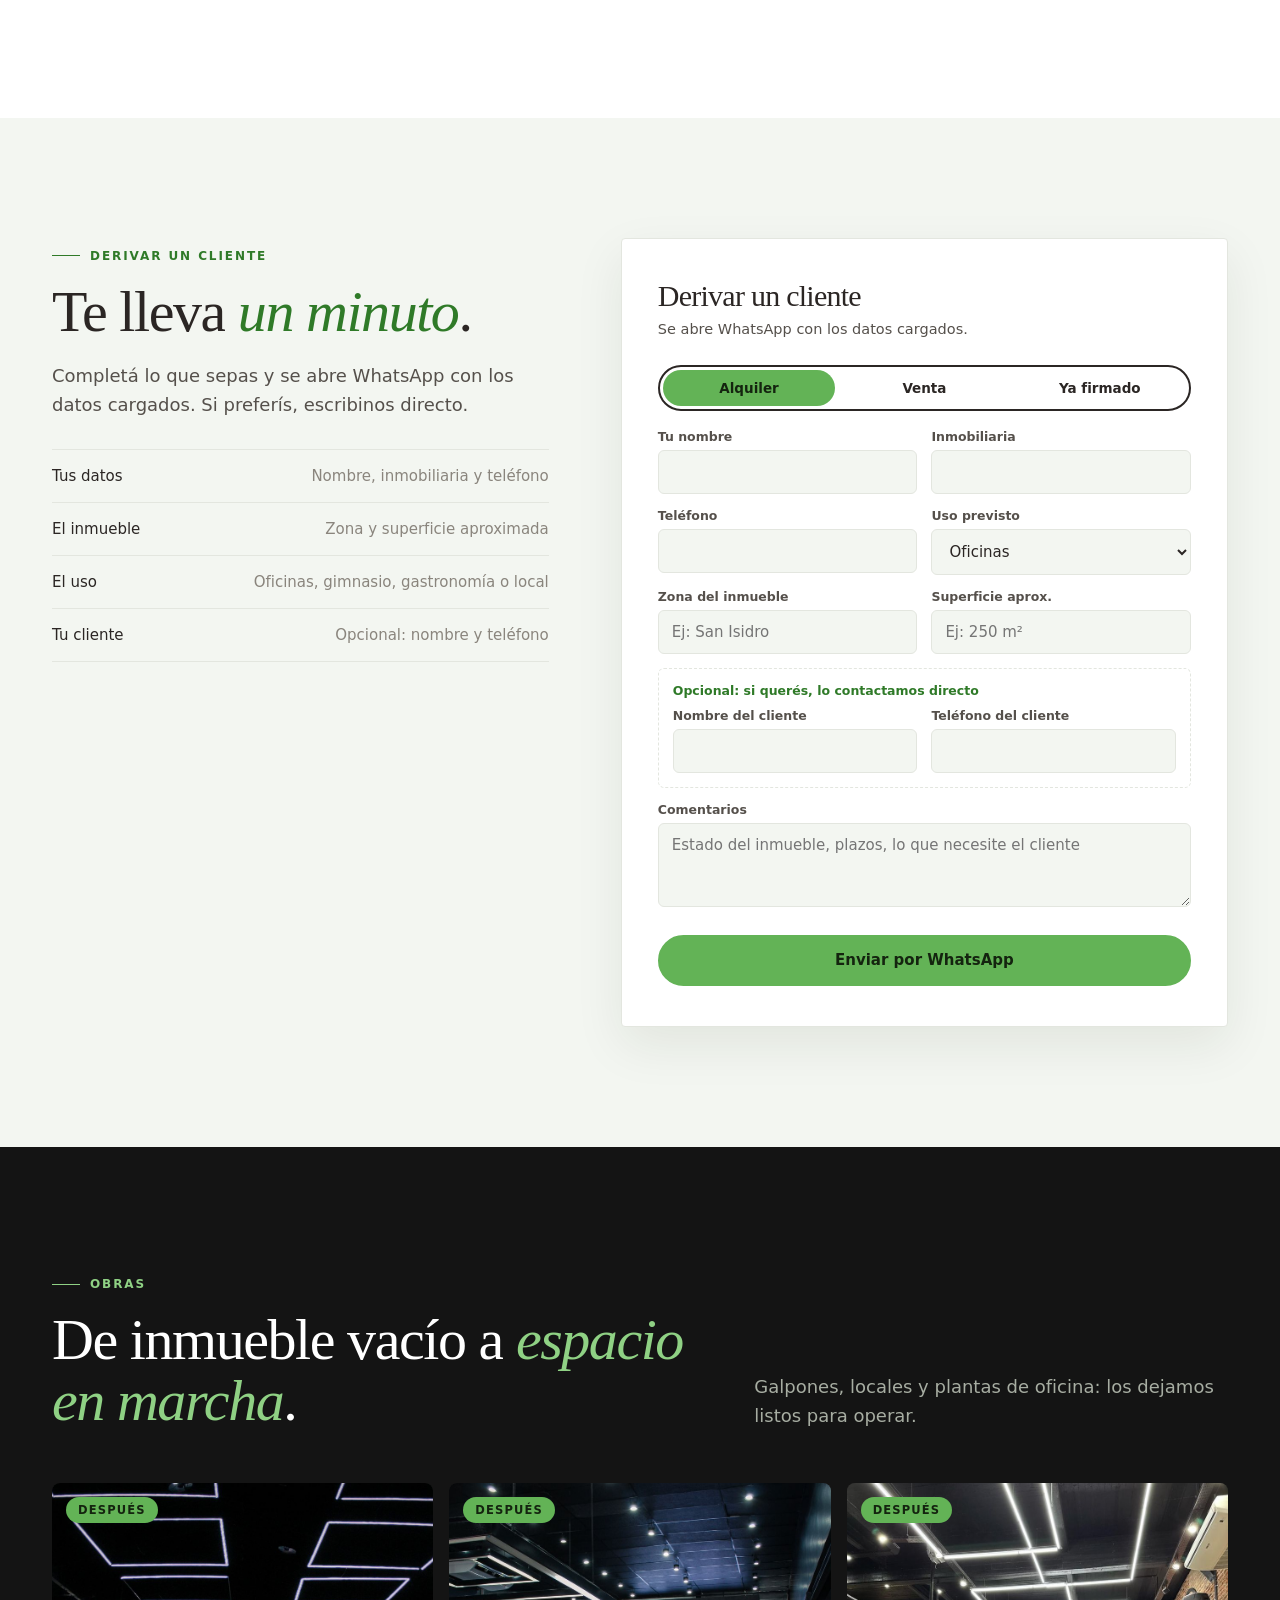
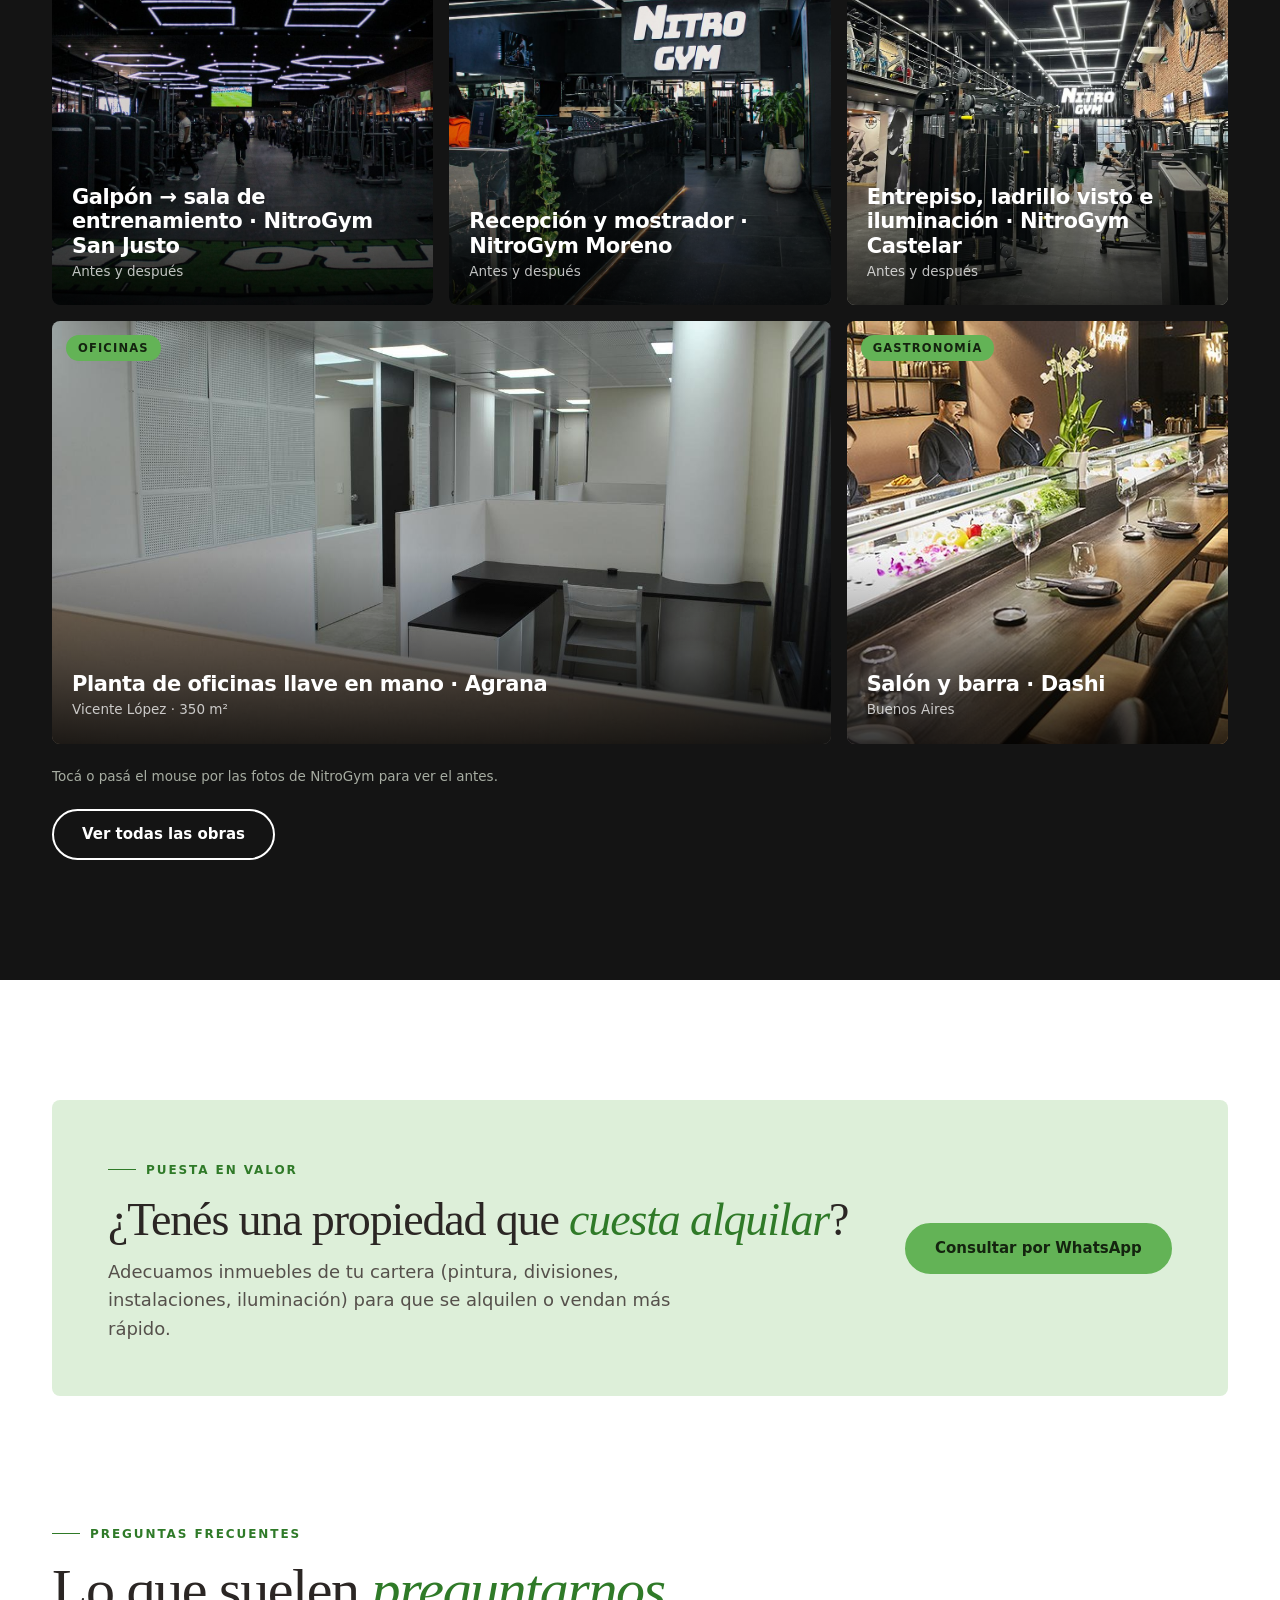
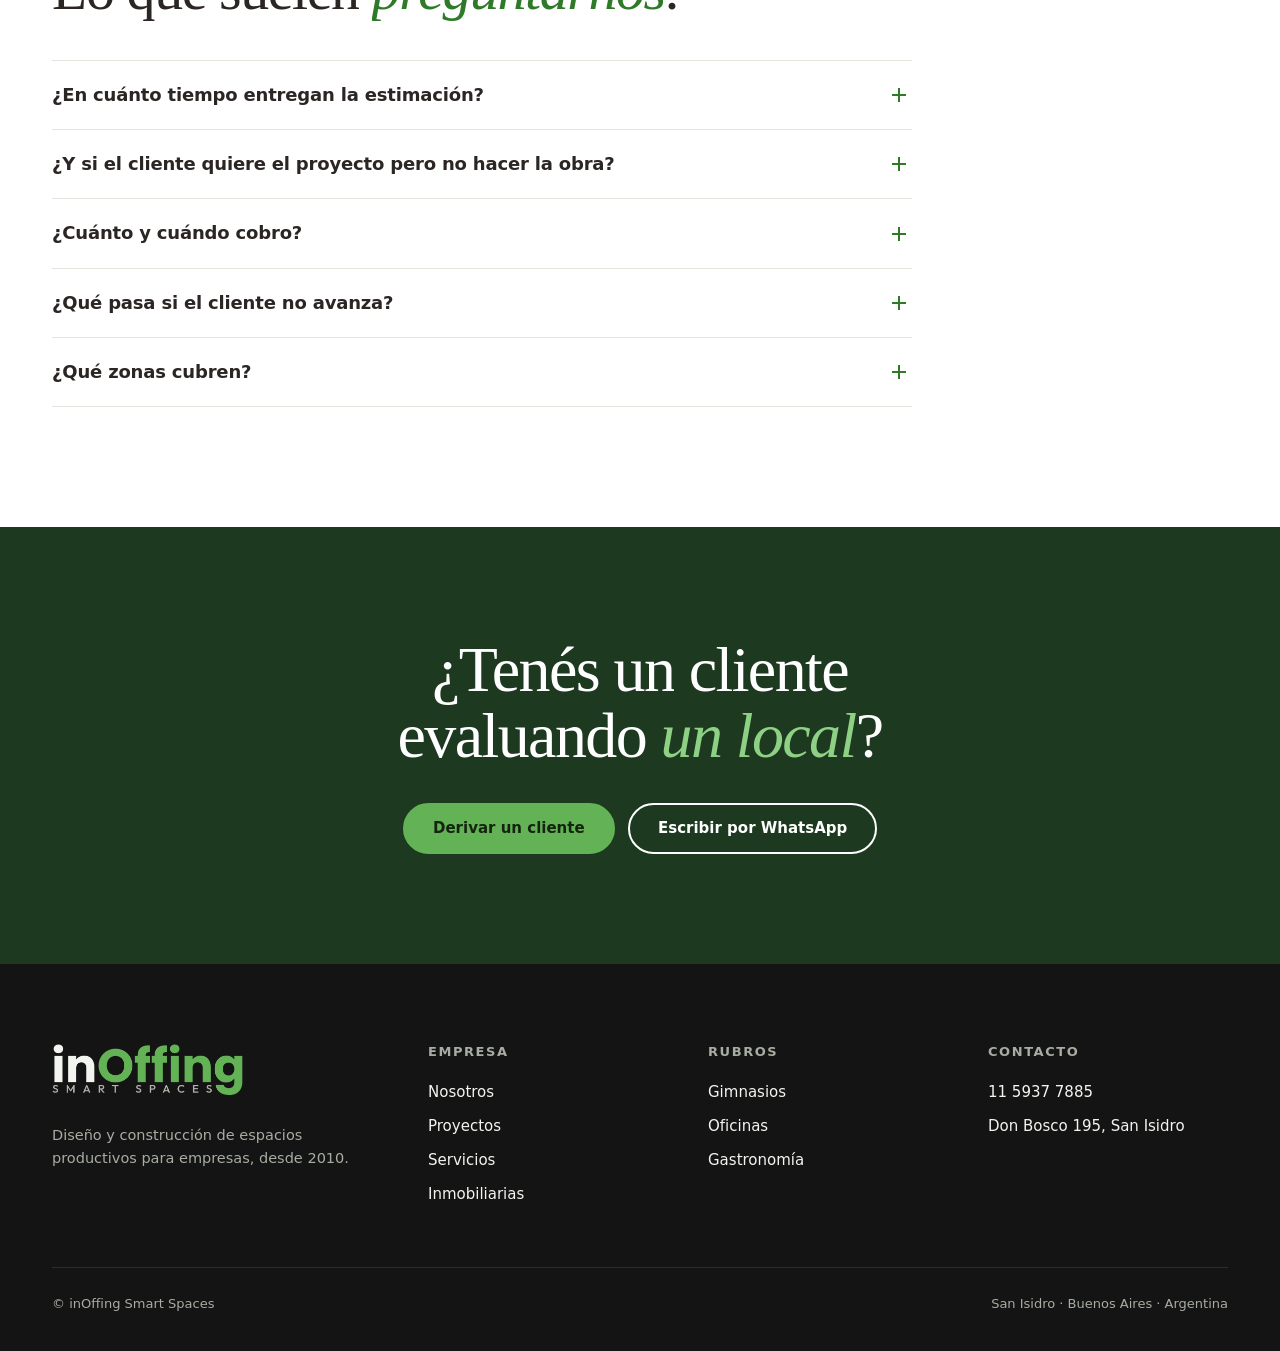
<file: inmobiliarias.html>
<!doctype html>
<html lang="es">
<head>
<meta charset="utf-8">
<meta name="viewport" content="width=device-width,initial-scale=1">
<meta http-equiv="Content-Security-Policy" content="default-src 'none'; script-src 'self'; style-src 'self' 'unsafe-inline' https://fonts.googleapis.com; font-src https://fonts.gstatic.com; img-src 'self' data:; connect-src 'none'; base-uri 'none'; form-action 'self'; object-src 'none'">
<meta name="referrer" content="strict-origin-when-cross-origin">
<title>inOffing para inmobiliarias</title>
<meta name="description" content="Derivá a tu cliente: le damos costo y plazo de adecuación antes de firmar, y vos cobrás hasta 7% por cada obra concretada.">
<link rel="canonical" href="https://inoffing.github.io/inmobiliarias">
<meta property="og:type" content="website">
<meta property="og:site_name" content="inOffing">
<meta property="og:locale" content="es_AR">
<meta property="og:url" content="https://inoffing.github.io/inmobiliarias">
<meta property="og:title" content="inOffing para inmobiliarias">
<meta property="og:description" content="Derivá a tu cliente: le damos costo y plazo de adecuación antes de firmar, y vos cobrás hasta 7% por cada obra concretada.">
<meta property="og:image" content="https://inoffing.github.io/img/og-inmobiliarias.jpg">
<meta property="og:image:type" content="image/jpeg">
<meta property="og:image:width" content="1200">
<meta property="og:image:height" content="630">
<meta property="og:image:alt" content="Oficinas de Agrana construidas por inOffing, con el logo de inOffing">
<meta name="twitter:card" content="summary_large_image">
<meta name="theme-color" content="#1D3A20">
<link rel="preconnect" href="https://fonts.googleapis.com">
<link rel="preconnect" href="https://fonts.gstatic.com" crossorigin>
<link href="https://fonts.googleapis.com/css2?family=Fraunces:ital,opsz,wght@0,9..144,400;0,9..144,500;1,9..144,400&family=Poppins:wght@500;600;700;800&family=Inter:wght@400;500;600&display=swap" rel="stylesheet">
<script src="js/early.js?v=20261027c"></script>
<link rel="icon" href="img/favicon.ico" sizes="any">
<link rel="icon" type="image/png" sizes="192x192" href="img/favicon.png">
<link rel="apple-touch-icon" href="img/apple-touch-icon.png">
<link rel="stylesheet" href="css/site.css?v=20261027">
<link rel="stylesheet" href="css/inmo.css?v=20261027">
</head>
<body class="ip">
<div class="intro" data-intro aria-hidden="true"><div class="intro-in"><img src="img/intro/l0.png" alt="" style="--k:0"><img src="img/intro/l1.png" alt="" style="--k:1"><img src="img/intro/l2.png" alt="" style="--k:2"><img src="img/intro/l3.png" alt="" style="--k:3"><img src="img/intro/l4.png" alt="" style="--k:4"><img src="img/intro/l5.png" alt="" style="--k:5"><img src="img/intro/l6.png" alt="" style="--k:6"><img src="img/intro/l7.png" alt="" style="--k:7"><img class="sub" src="img/intro/sub.png" alt="" style="--k:9"></div></div>
<svg width="0" height="0" style="position:absolute" aria-hidden="true">
  <filter id="rough" x="-5%" y="-5%" width="110%" height="110%">
    <feTurbulence type="fractalNoise" baseFrequency="0.035" numOctaves="2" seed="7"/>
    <feDisplacementMap in="SourceGraphic" scale="2"/>
  </filter>
</svg>

<header class="nav" data-nav>
  <div class="wrap">
    <a class="logo" href="/" aria-label="inOffing Smart Spaces, inicio"><picture><source srcset="img/logo-light.png" media="(prefers-color-scheme: dark)"><img src="img/logo.png" alt="inOffing Smart Spaces" width="756" height="206"></picture></a>
    <a class="nav-go back magnetic" href="/"><span aria-hidden="true">←</span> Sitio principal</a>
  </div>
</header>

<main id="top">
<section class="ip-hero">
  <div class="ip-hero-txt">
    <span class="ip-tag" data-hero-in style="--hd:0">Para inmobiliarias</span>
    <h1 data-split>Tu cliente alquila. Nosotros lo dejamos <em>funcionando</em>.</h1>
    <p data-hero-in style="--hd:1">Antes de firmar, le damos a tu cliente costo y plazo de adecuación del inmueble. Si avanza, diseñamos, construimos y se lo entregamos listo para operar.</p>
    <a class="ip-promo" href="#ganas" data-hero-in style="--hd:2"><b>Lanzamiento</b><span>7% por cada obra concretada · hasta el 31/12</span></a>
    <div class="ctas" data-hero-in style="--hd:3">
      <a class="pill pill-green magnetic" href="#derivar">Derivar un cliente</a>
      <a class="pill pill-light magnetic" href="https://wa.me/5491159377885?text=Hola%20inOffing%2C%20soy%20de%20una%20inmobiliaria%20y%20quiero%20saber%20c%C3%B3mo%20trabajan%20con%20inmobiliarias." target="_blank" rel="noopener">Escribir por WhatsApp</a>
    </div>
    <div class="ip-note" data-hero-in style="--hd:4"><span>Desde 2010</span><span>Más de 50 empresas clientes</span><span>AMBA e interior</span></div>
  </div>
  <div class="ip-hero-img">
    <img src="img/agrana-interior.jpg" alt="Oficinas de Agrana en Vicente López con puestos de trabajo y salas vidriadas, obra llave en mano de inOffing" width="1280" height="859">
    <div class="ficha">
      <small>Ficha de adecuación</small>
      <b>Lo que recibe tu cliente</b>
      <dl>
        <dt>Relevamiento</dt><dd>Visita y medición</dd>
        <dt>Estimación</dt><dd>Costo y plazo</dd>
        <dt>Entrega</dt><dd>En 5 días hábiles</dd>
        <dt>Obra</dt><dd>Llave en mano</dd>
        <dt>Seguimiento</dt><dd>Compartido con vos</dd>
      </dl>
    </div>
  </div>
</section>

<section class="ip-clientes" aria-label="Clientes">
  <div class="wrap">
    <span>Confiaron en nosotros</span>
    <ul><li>NitroGym</li><li>Toyota Argentina</li><li>SMATA</li><li>Facultad de Medicina</li><li>Municipalidad de Laboulaye</li><li>Agrana</li><li>Dashi</li><li>Laboratorio Synthon</li><li>Schüco</li><li>Barrio Nordelta</li></ul>
  </div>
</section>

<section class="sec on-light" id="por-que">
  <div class="wrap">
    <span class="kick reveal">Por qué derivarnos</span>
    <h2 class="h2" data-split>La obra no tiene que <em>frenar</em> la operación.</h2>
    <div class="ip-cmp">
      <div class="ip-sin reveal"><h3>Sin inOffing</h3><ul><li><svg width="22" height="22" viewBox="0 0 24 24" fill="none" stroke="currentColor" stroke-width="2" stroke-linecap="round" aria-hidden="true"><path d="M6 12h12"/></svg><span>El cliente no sabe cuánto cuesta adecuar el inmueble</span></li><li><svg width="22" height="22" viewBox="0 0 24 24" fill="none" stroke="currentColor" stroke-width="2" stroke-linecap="round" aria-hidden="true"><path d="M6 12h12"/></svg><span>Tiene que coordinar estudio, gremios y mobiliario por separado</span></li><li><svg width="22" height="22" viewBox="0 0 24 24" fill="none" stroke="currentColor" stroke-width="2" stroke-linecap="round" aria-hidden="true"><path d="M6 12h12"/></svg><span>La decisión se posterga y la operación se enfría</span></li><li><svg width="22" height="22" viewBox="0 0 24 24" fill="none" stroke="currentColor" stroke-width="2" stroke-linecap="round" aria-hidden="true"><path d="M6 12h12"/></svg><span>No sabés en qué quedó tu cliente</span></li></ul></div>
      <div class="ip-con reveal"><h3>Con inOffing</h3><ul><li><svg width="22" height="22" viewBox="0 0 24 24" fill="none" stroke="currentColor" stroke-width="2.2" stroke-linecap="round" stroke-linejoin="round" aria-hidden="true"><path d="M4.5 12.5l5 5L19.5 7"/></svg><span>Costo y plazo de adecuación estimados antes de firmar</span></li><li><svg width="22" height="22" viewBox="0 0 24 24" fill="none" stroke="currentColor" stroke-width="2.2" stroke-linecap="round" stroke-linejoin="round" aria-hidden="true"><path d="M4.5 12.5l5 5L19.5 7"/></svg><span>Un solo equipo para proyecto, obra y mobiliario</span></li><li><svg width="22" height="22" viewBox="0 0 24 24" fill="none" stroke="currentColor" stroke-width="2.2" stroke-linecap="round" stroke-linejoin="round" aria-hidden="true"><path d="M4.5 12.5l5 5L19.5 7"/></svg><span>El cliente decide con información, no con dudas</span></li><li><svg width="22" height="22" viewBox="0 0 24 24" fill="none" stroke="currentColor" stroke-width="2.2" stroke-linecap="round" stroke-linejoin="round" aria-hidden="true"><path d="M4.5 12.5l5 5L19.5 7"/></svg><span>Seguimiento compartido con la inmobiliaria</span></li></ul></div>
    </div>
  </div>
</section>

<section class="sec ip-ganas" id="ganas">
  <div class="wrap">
    <div class="ip-ganas-head">
      <span class="kick reveal">Programa para inmobiliarias</span>
      <h2 class="h2" data-split>Vos también <em>ganás</em>.</h2>
    </div>
    <div class="ip-ganas-grid">
      <div class="ip-pct reveal">
        <span class="ip-pct-tag">Lanzamiento</span>
        <strong>7%</strong>
        <p>Clientes derivados hasta el 31/12/2026. Cuenta la fecha de derivación, aunque la obra se firme después.</p>
        <p class="ip-pct-after"><b>Después, 5%</b> fijo sobre el total de la obra (sin IVA).</p>
      </div>
      <ul class="ip-ganas-list reveal">
        <li><svg width="22" height="22" viewBox="0 0 24 24" fill="none" stroke="currentColor" stroke-width="2.2" stroke-linecap="round" stroke-linejoin="round" aria-hidden="true"><path d="M4.5 12.5l5 5L19.5 7"/></svg><div><b>Cobrás con cada pago del cliente</b><span>Tu comisión se paga proporcional a cada pago que hace el cliente.</span></div></li>
        <li><svg width="22" height="22" viewBox="0 0 24 24" fill="none" stroke="currentColor" stroke-width="2.2" stroke-linecap="round" stroke-linejoin="round" aria-hidden="true"><path d="M4.5 12.5l5 5L19.5 7"/></svg><div><b>Queda por escrito</b><span>El acuerdo con la inmobiliaria queda firmado.</span></div></li>
        <li><svg width="22" height="22" viewBox="0 0 24 24" fill="none" stroke="currentColor" stroke-width="2.2" stroke-linecap="round" stroke-linejoin="round" aria-hidden="true"><path d="M4.5 12.5l5 5L19.5 7"/></svg><div><b>Si el cliente no avanza, no pagás nada</b><span>Derivar no tiene ningún costo para la inmobiliaria.</span></div></li>
        <li class="ip-ganas-cta"><a class="pill pill-green magnetic" href="#derivar">Derivar un cliente</a></li>
      </ul>
    </div>
  </div>
</section>

<section class="sec on-light" id="como">
  <div class="wrap">
    <span class="kick reveal">Cómo funciona</span>
    <h2 class="h2" data-split>Tres pasos, y vos seguís <em>con tu cliente</em>.</h2>
    <ol class="ip-steps">
      <li class="reveal"><span class="num">01</span><b>Nos derivás el contacto</b><span>Desde el formulario o por WhatsApp, con el inmueble y el uso que busca.</span></li>
      <li class="reveal"><span class="num">02</span><b>Relevamos y estimamos</b><span>Visitamos el inmueble y en 5 días hábiles le damos al cliente costo y plazo de adecuación.</span></li>
      <li class="reveal"><span class="num">03</span><b>Seguimiento compartido</b><span>Si el cliente avanza, te mantenemos al tanto de la obra y cobrás tu comisión con cada pago.</span></li>
    </ol>
  </div>
</section>

<section class="sec ip-derivar on-light" id="derivar">
  <div class="wrap">
    <div>
      <span class="kick reveal">Derivar un cliente</span>
      <h2 class="h2" data-split>Te lleva <em>un minuto</em>.</h2>
      <p class="lead reveal" style="margin-top:20px">Completá lo que sepas y se abre WhatsApp con los datos cargados. Si preferís, escribinos directo.</p>
      <ul class="ip-need reveal">
        <li>Tus datos<span>Nombre, inmobiliaria y teléfono</span></li>
        <li>El inmueble<span>Zona y superficie aproximada</span></li>
        <li>El uso<span>Oficinas, gimnasio, gastronomía o local</span></li>
        <li>Tu cliente<span>Opcional: nombre y teléfono</span></li>
      </ul>
    </div>
    <form class="form reveal" id="inmoForm" novalidate>
      <h3>Derivar un cliente</h3>
      <p>Se abre WhatsApp con los datos cargados.</p>
      <div class="seg" role="group" aria-label="Tipo de operación">
        <button type="button" data-v="Alquiler" aria-pressed="true">Alquiler</button>
        <button type="button" data-v="Venta" aria-pressed="false">Venta</button>
        <button type="button" data-v="Ya firmado" aria-pressed="false">Ya firmado</button>
      </div>
      <div class="row">
        <div class="f"><label for="i-nombre">Tu nombre</label><input id="i-nombre" autocomplete="name"></div>
        <div class="f"><label for="i-inmo">Inmobiliaria</label><input id="i-inmo" autocomplete="organization"></div>
      </div>
      <div class="row">
        <div class="f"><label for="i-tel">Teléfono</label><input id="i-tel" type="tel" autocomplete="tel"></div>
        <div class="f"><label for="i-uso">Uso previsto</label><select id="i-uso"><option>Oficinas</option><option>Gimnasio</option><option>Gastronomía</option><option>Local comercial</option><option>Otro</option></select></div>
      </div>
      <div class="row">
        <div class="f"><label for="i-zona">Zona del inmueble</label><input id="i-zona" placeholder="Ej: San Isidro"></div>
        <div class="f"><label for="i-m2">Superficie aprox.</label><input id="i-m2" placeholder="Ej: 250 m²"></div>
      </div>
      <div class="ip-opt">
        <p>Opcional: si querés, lo contactamos directo</p>
        <div class="row">
          <div class="f"><label for="i-cnombre">Nombre del cliente</label><input id="i-cnombre" autocomplete="off"></div>
          <div class="f"><label for="i-ctel">Teléfono del cliente</label><input id="i-ctel" type="tel" autocomplete="off"></div>
        </div>
      </div>
      <div class="f"><label for="i-msg">Comentarios</label><textarea id="i-msg" placeholder="Estado del inmueble, plazos, lo que necesite el cliente"></textarea></div>
      <button class="pill pill-green" type="submit">Enviar por WhatsApp</button>
      <p class="err" id="i-err">Completá tu nombre y teléfono para enviar.</p>
    </form>
  </div>
</section>

<section class="sec ad dark" id="obras">
  <div class="wrap">
    <div class="head"><div><span class="kick reveal">Obras</span><h2 class="h2" data-split>De inmueble vacío a <em>espacio en marcha</em>.</h2></div><p class="lead reveal">Galpones, locales y plantas de oficina: los dejamos listos para operar.</p></div>
    <div class="ad-grid">
      <div class="ad-card reveal" tabindex="0">
        <img class="despues" src="img/ng-sala-despues.jpg" alt="Salón de NitroGym San Justo con luminarias hexagonales y pista de césped" loading="lazy">
        <img class="antes" src="img/ng-sala-antes.jpg" alt="El mismo galpón vacío al inicio de la obra" loading="lazy">
        <span class="ad-tag"><span class="d">Después</span><span class="a">Antes</span></span>
        <div class="ad-body"><b>Galpón → sala de entrenamiento · NitroGym San Justo</b><span>Antes y después</span></div>
      </div>
      <div class="ad-card reveal" tabindex="0">
        <img class="despues" src="img/ng-recep-despues.jpg" alt="Recepción de NitroGym Moreno terminada, con mostrador de mármol negro y luminarias cuadradas" loading="lazy">
        <img class="antes" src="img/ng-recep-antes.jpg" alt="La misma recepción durante la obra, con el mostrador en placa de yeso" loading="lazy">
        <span class="ad-tag"><span class="d">Después</span><span class="a">Antes</span></span>
        <div class="ad-body"><b>Recepción y mostrador · NitroGym Moreno</b><span>Antes y después</span></div>
      </div>
      <div class="ad-card reveal" tabindex="0">
        <img class="despues" src="img/ng-entrepiso-despues.jpg" alt="Sala de NitroGym Castelar con entrepiso, ladrillo visto y luminarias lineales" loading="lazy">
        <img class="antes" src="img/ng-entrepiso-antes.jpg" alt="La misma sala en obra, con andamios y estructura a la vista" loading="lazy">
        <span class="ad-tag"><span class="d">Después</span><span class="a">Antes</span></span>
        <div class="ad-body"><b>Entrepiso, ladrillo visto e iluminación · NitroGym Castelar</b><span>Antes y después</span></div>
      </div>
      <div class="ad-card reveal wide ad-solo">
        <img src="img/agrana-interior.jpg" alt="Oficinas de Agrana con puestos de trabajo, tabiques y cielorraso técnico" loading="lazy">
        <span class="ad-tag">Oficinas</span>
        <div class="ad-body"><b>Planta de oficinas llave en mano · Agrana</b><span>Vicente López · 350 m²</span></div>
      </div>
      <div class="ad-card reveal ad-solo">
        <img src="img/dashi.jpg" alt="Barra de sushi de Dashi con vitrina refrigerada, banquetas tapizadas y luminarias colgantes" loading="lazy">
        <span class="ad-tag">Gastronomía</span>
        <div class="ad-body"><b>Salón y barra · Dashi</b><span>Buenos Aires</span></div>
      </div>
    </div>
    <p class="ad-hint reveal">Tocá o pasá el mouse por las fotos de NitroGym para ver el antes.</p>
    <p class="reveal" style="margin-top:22px"><a class="pill pill-light" href="/#proyectos">Ver todas las obras</a></p>
  </div>
</section>

<section class="sec ip-valor on-light" id="puesta-en-valor">
  <div class="wrap">
    <div class="ip-valor-box reveal">
      <div>
        <span class="kick">Puesta en valor</span>
        <h2 class="h2">¿Tenés una propiedad que <em>cuesta alquilar</em>?</h2>
        <p class="lead">Adecuamos inmuebles de tu cartera (pintura, divisiones, instalaciones, iluminación) para que se alquilen o vendan más rápido.</p>
      </div>
      <a class="pill pill-green magnetic" href="https://wa.me/5491159377885?text=Hola%20inOffing%2C%20soy%20de%20una%20inmobiliaria%20y%20quiero%20consultar%20por%20una%20puesta%20en%20valor." target="_blank" rel="noopener">Consultar por WhatsApp</a>
    </div>
  </div>
</section>

<section class="sec ip-faq on-light" id="preguntas" style="padding-top:0">
  <div class="wrap">
    <span class="kick reveal">Preguntas frecuentes</span>
    <h2 class="h2" data-split>Lo que suelen <em>preguntarnos</em>.</h2>
    <div class="ip-faq-list reveal">
      <details>
        <summary>¿En cuánto tiempo entregan la estimación?</summary>
        <p>En 5 días hábiles desde la visita.</p>
      </details>
      <details>
        <summary>¿Y si el cliente quiere el proyecto pero no hacer la obra?</summary>
        <p>Puede contratar solo el anteproyecto (planos, render y presupuesto detallado). Si después hace la obra con nosotros, ese costo se descuenta.</p>
      </details>
      <details>
        <summary>¿Cuánto y cuándo cobro?</summary>
        <p>7% para clientes derivados hasta el 31/12/2026 y 5% después, sobre el total de la obra sin IVA. Se paga proporcional a cada pago del cliente y queda por escrito.</p>
      </details>
      <details>
        <summary>¿Qué pasa si el cliente no avanza?</summary>
        <p>No tiene ningún costo para la inmobiliaria.</p>
      </details>
      <details>
        <summary>¿Qué zonas cubren?</summary>
        <p>AMBA e interior.</p>
      </details>
    </div>
  </div>
</section>

<section class="ip-cierre dark">
  <div class="wrap">
    <h2 data-split>¿Tenés un cliente evaluando <em>un local</em>?</h2>
    <div class="ctas reveal">
      <a class="pill pill-green magnetic" href="#derivar">Derivar un cliente</a>
      <a class="pill pill-light magnetic" href="https://wa.me/5491159377885?text=Hola%20inOffing%2C%20soy%20de%20una%20inmobiliaria%20y%20quiero%20saber%20c%C3%B3mo%20trabajan%20con%20inmobiliarias." target="_blank" rel="noopener">Escribir por WhatsApp</a>
    </div>
  </div>
</section>
</main>

<footer>
  <div class="wrap">
    <div class="foot reveal">
      <div>
        <a class="logo" href="/" aria-label="inOffing Smart Spaces, inicio"><img src="img/logo-light.png" alt="inOffing Smart Spaces" width="756" height="206"></a>
        <p>Diseño y construcción de espacios productivos para empresas, desde 2010.</p>
      </div>
      <div><h4>Empresa</h4><ul><li><a href="/#nosotros">Nosotros</a></li><li><a href="/#proyectos">Proyectos</a></li><li><a href="/#servicios">Servicios</a></li><li><a href="#derivar">Inmobiliarias</a></li></ul></div>
      <div><h4>Rubros</h4><ul><li><a href="/#rubros">Gimnasios</a></li><li><a href="/#rubros">Oficinas</a></li><li><a href="/#rubros">Gastronomía</a></li></ul></div>
      <div><h4>Contacto</h4><ul><li><a href="tel:+5491159377885">11 5937 7885</a></li><li>Don Bosco 195, San Isidro</li></ul></div>
    </div>
    <div class="legal"><span>© inOffing Smart Spaces</span><span>San Isidro · Buenos Aires · Argentina</span></div>
  </div>
</footer>

<a class="side ip-fab" href="https://wa.me/5491159377885?text=Hola%20inOffing%2C%20soy%20de%20una%20inmobiliaria%20y%20quiero%20saber%20c%C3%B3mo%20trabajan%20con%20inmobiliarias." target="_blank" rel="noopener" aria-label="Escribir por WhatsApp" data-fab-avoid="inmoForm">
  <svg width="22" height="22" viewBox="0 0 24 24" fill="currentColor" aria-hidden="true"><path d="M17.47 14.38c-.3-.15-1.76-.87-2.03-.97-.27-.1-.47-.15-.67.15-.2.3-.77.97-.94 1.17-.17.2-.35.22-.65.07-.3-.15-1.26-.46-2.4-1.48-.89-.79-1.49-1.77-1.66-2.07-.17-.3-.02-.46.13-.61.13-.13.3-.35.45-.52.15-.17.2-.3.3-.5.1-.2.05-.37-.03-.52-.07-.15-.67-1.62-.92-2.22-.24-.58-.49-.5-.67-.51h-.57c-.2 0-.52.07-.79.37-.27.3-1.04 1.02-1.04 2.48s1.07 2.88 1.21 3.08c.15.2 2.1 3.2 5.08 4.49.71.31 1.26.49 1.69.63.71.23 1.36.2 1.87.12.57-.08 1.76-.72 2.01-1.42.25-.7.25-1.29.17-1.42-.07-.12-.27-.2-.57-.35zM12.04 21.5h-.01a9.44 9.44 0 0 1-4.81-1.32l-.35-.2-3.58.94.96-3.49-.23-.36a9.43 9.43 0 0 1-1.44-5.03c0-5.21 4.24-9.45 9.46-9.45 2.53 0 4.9.99 6.69 2.77a9.4 9.4 0 0 1 2.77 6.69c0 5.21-4.24 9.45-9.47 9.45zm8.05-17.5A11.32 11.32 0 0 0 12.04.67C5.77.67.66 5.78.66 12.05c0 2 .52 3.96 1.52 5.69L.57 23.33l5.72-1.5a11.36 11.36 0 0 0 5.75 1.47h.01c6.27 0 11.38-5.1 11.38-11.38 0-3.04-1.18-5.9-3.34-8.05z"/></svg>
</a>

<script src="js/main.js?v=20261027b"></script>
<script src="js/motion.js?v=20261027"></script>
</body>
</html>
</file>
<file: css/site.css>
:root{
  --bg:#FFFFFF;
  --bg-2:#F3F6F1;
  --ink:#2B2624;
  --ink-2:#55504B;
  --ink-3:#8A857D;
  --line:#E3E6DF;
  --green:#63B356;
  --green-2:#2F7A28;
  --green-3:#DDEFD9;
  --on-green:#14240F;
  --logo-ink:#3A3230;
  --logo-gray:#6B675D;
  --dark:#141414;
  --forest:#1D3A20;
  --on-dark:#F2F4EF;
  --on-dark-2:#A7ADA2;
  --dark-line:#2C2C2C;
  --display:'Poppins',system-ui,sans-serif;
  --sans:'Inter',system-ui,-apple-system,sans-serif;
  color-scheme:light;
}
@media (prefers-color-scheme:dark){
  :root:not([data-theme="light"]){
    --bg:#111311;--bg-2:#181C18;--ink:#EEF1EC;--ink-2:#BAC0B5;--ink-3:#858C80;--line:#283028;
    --green-2:#7FCB72;--green-3:#1E3320;--logo-ink:#EEF1EC;--logo-gray:#A7ADA2;
    --dark:#0A0B0A;--forest:#132915;--dark-line:#262926;
    color-scheme:dark;
  }
}
:root[data-theme="dark"]{
  --bg:#111311;--bg-2:#181C18;--ink:#EEF1EC;--ink-2:#BAC0B5;--ink-3:#858C80;--line:#283028;
  --green-2:#7FCB72;--green-3:#1E3320;--logo-ink:#EEF1EC;--logo-gray:#A7ADA2;
  --dark:#0A0B0A;--forest:#132915;--dark-line:#262926;
  color-scheme:dark;
}
*{box-sizing:border-box;margin:0;padding:0}
html{scroll-behavior:smooth;-webkit-text-size-adjust:100%}
body{background:var(--bg);color:var(--ink);font-family:var(--sans);font-size:16px;line-height:1.6;-webkit-font-smoothing:antialiased;overflow-x:hidden}
img{display:block;max-width:100%}
a{color:inherit}
button{font:inherit;color:inherit}
.wrap{max-width:1240px;margin:0 auto;padding:0 32px}
@media (max-width:600px){.wrap{padding:0 18px}}

.eyebrow{font:600 12.5px/1 var(--sans);letter-spacing:.14em;text-transform:uppercase;color:var(--green-2);display:inline-flex;align-items:center;gap:10px;margin-bottom:18px}
.eyebrow::before{content:"";width:22px;height:3px;border-radius:2px;background:var(--green)}
.h2{font-family:var(--display);font-weight:700;font-size:clamp(32px,4.2vw,52px);line-height:1.08;letter-spacing:-.03em}
.h2 .g{color:var(--green)}
.lead{font-size:18px;color:var(--ink-2);max-width:54ch}
.pill{display:inline-flex;align-items:center;gap:10px;font:600 15px/1 var(--display);padding:16px 28px;border-radius:999px;text-decoration:none;border:2px solid currentColor;background:transparent;cursor:pointer;transition:background .2s,color .2s,border-color .2s,transform .2s}
.pill:hover{transform:translateY(-1px)}
.pill-light{color:#fff}
.pill-light:hover{background:#fff;color:#111;border-color:#fff}
.pill-dark{color:var(--ink)}
.pill-dark:hover{background:var(--ink);color:var(--bg);border-color:var(--ink)}
.pill-green{background:var(--green);border-color:var(--green);color:var(--on-green)}
.pill-green:hover{background:#74C267;border-color:#74C267}
.pill svg{width:16px;height:16px}
.sec{padding:120px 0}
@media (max-width:760px){.sec{padding:80px 0}}
.head{display:flex;justify-content:space-between;align-items:flex-end;gap:32px;margin-bottom:52px}
@media (max-width:760px){.head{flex-direction:column;align-items:flex-start;gap:18px;margin-bottom:36px}}
.sk{fill:none;stroke:currentColor;stroke-width:1.8;stroke-linecap:round;stroke-linejoin:round;filter:url(#rough)}

/* LOGO */
.logo{display:inline-flex;text-decoration:none;line-height:0}
.logo img{height:46px;width:auto}
footer .logo img{height:52px}
@media (max-width:600px){.nav .logo img{height:40px}}
.logo b{font:700 27px/1 var(--display);letter-spacing:-.035em;color:var(--logo-ink)}
.logo b span{color:var(--green)}
.logo small{font:700 8.5px/1 var(--display);letter-spacing:.2em;color:var(--logo-gray);margin-top:5px;padding-left:1px}

/* HEADER */
.nav{position:sticky;top:0;z-index:60;background:var(--bg);border-bottom:1px solid var(--line)}
.nav .wrap{display:flex;align-items:center;justify-content:space-between;height:80px;gap:24px}
.nav ul{display:flex;list-style:none;gap:32px;align-items:center}
.nav ul a{text-decoration:none;font:600 14.5px var(--display);color:var(--ink)}
.nav ul a:hover{color:var(--green-2)}
.nav ul a.cta{background:var(--green);color:var(--on-green);padding:11px 20px;border-radius:999px}
.nav ul a.cta:hover{background:#74C267;color:var(--on-green)}
.burger{display:none;background:none;border:0;cursor:pointer;padding:8px}
.burger svg{width:26px;height:26px}
@media (max-width:980px){
  .burger{display:block}
  .nav ul{display:none;position:absolute;top:100%;left:0;right:0;background:var(--bg);flex-direction:column;align-items:stretch;gap:0;padding:8px 18px 20px;border-bottom:1px solid var(--line)}
  .nav ul.open{display:flex}
  .nav ul a{display:block;padding:14px 0;border-bottom:1px solid var(--line);font-size:17px}
  .nav ul a.cta{margin-top:14px;text-align:center;border:0}
}

/* BOTÓN PARA CAMBIAR DE PÁGINA */
.nav-go{display:inline-flex;align-items:center;gap:8px;height:46px;padding:0 22px;border-radius:999px;font:600 15px/1 var(--display);text-decoration:none;white-space:nowrap;background:var(--green);color:var(--on-green);border:2px solid var(--green);transition:background .2s,color .2s,border-color .2s}
.nav-go:hover{background:#74C267;border-color:#74C267}
.nav-go.back{background:transparent;color:var(--ink);border-color:var(--ink)}
.nav-go.back:hover{background:var(--ink);color:var(--bg)}
@media (max-width:600px){.nav-go{height:42px;padding:0 18px;font-size:14px}}
.hero-link{text-decoration:none;color:#fff}
.hero-link:hover i{background:#74C267}

/* HERO */
.hero{position:relative;min-height:min(90vh,840px);display:flex;align-items:flex-end;color:#fff;overflow:hidden;background:#111}
.hero>img{position:absolute;inset:0;width:100%;height:100%;object-fit:cover;object-position:50% 44%}
.hero::after{content:"";position:absolute;inset:0;background:linear-gradient(90deg,rgba(0,0,0,.78) 0%,rgba(0,0,0,.5) 42%,rgba(0,0,0,.05) 78%),linear-gradient(0deg,rgba(0,0,0,.6) 0%,rgba(0,0,0,0) 45%)}
.hero .wrap{position:relative;z-index:1;width:100%;padding-bottom:84px;padding-top:120px}
.badge{display:inline-flex;align-items:center;gap:10px;font:600 13px var(--display);padding:8px 16px 8px 8px;border-radius:999px;background:rgba(255,255,255,.12);backdrop-filter:blur(8px);-webkit-backdrop-filter:blur(8px);border:1px solid rgba(255,255,255,.22);margin-bottom:26px}
.badge i{font-style:normal;background:var(--green);color:var(--on-green);padding:5px 11px;border-radius:999px;font-size:11.5px;letter-spacing:.06em;text-transform:uppercase}
.hero h1{font-family:var(--display);font-weight:700;font-size:clamp(44px,7vw,94px);line-height:1;letter-spacing:-.04em;max-width:12ch;margin-bottom:24px}
.hero h1 .g{color:var(--green)}
.hero-wide h1{max-width:15ch}
.hero p{font-size:19px;max-width:48ch;color:rgba(255,255,255,.86);margin-bottom:36px}
.ctas{display:flex;gap:14px;flex-wrap:wrap}
.hero-cap{position:absolute;right:32px;bottom:30px;z-index:1;font:500 12.5px var(--sans);color:rgba(255,255,255,.72)}
@media (max-width:760px){.hero{min-height:680px}.hero::after{background:linear-gradient(0deg,rgba(0,0,0,.9) 0%,rgba(0,0,0,.66) 60%,rgba(0,0,0,.4) 100%)}.hero .wrap{padding-bottom:60px}.hero-cap{display:none}}

/* NITRO BAND (caso cadena) */
.band{display:grid;grid-template-columns:1fr 1fr;min-height:560px}
.band-img{position:relative;overflow:hidden}
.band-img img{position:absolute;inset:0;width:100%;height:100%;object-fit:cover}
.band-body{background:var(--dark);color:var(--on-dark);padding:88px 72px;display:flex;flex-direction:column;justify-content:center}
.band-body .eyebrow{color:#8FD184}
.band-body .h2{color:#fff;margin-bottom:18px}
.band-body p{color:var(--on-dark-2);margin-bottom:30px;max-width:46ch}
.sedes{list-style:none;border-top:1px solid var(--dark-line);max-width:460px}
.sedes li{display:flex;justify-content:space-between;padding:15px 0;border-bottom:1px solid var(--dark-line);font:600 17px var(--display)}
.sedes li span{font:600 12px var(--sans);letter-spacing:.12em;text-transform:uppercase;color:var(--on-dark-2);align-self:center}
.sedes li span.on{color:#8FD184}
@media (max-width:900px){.band{grid-template-columns:1fr}.band-img{aspect-ratio:4/3}.band-body{padding:56px 22px}}

/* PROYECTOS DESTACADOS */
.feat{display:grid;grid-template-columns:1.35fr 1fr;gap:56px;align-items:center;margin-bottom:120px}
.feat:last-of-type{margin-bottom:0}
.feat.rev{grid-template-columns:1fr 1.35fr}
.feat.rev .feat-media{order:2}
.feat-media{display:grid;grid-template-columns:2fr 1fr;grid-template-rows:1fr 1fr;gap:12px;aspect-ratio:16/11}
.feat-media figure{position:relative;overflow:hidden;border-radius:6px;background:var(--bg-2)}
.feat-media figure:first-child{grid-row:1/3}
.feat-media img{position:absolute;inset:0;width:100%;height:100%;object-fit:cover;transition:transform .8s}
.feat-media figure:hover img{transform:scale(1.04)}
.feat-body .num{font:700 15px var(--display);color:var(--green-2);margin-bottom:14px;display:block}
.feat-body h3{font:700 clamp(34px,4vw,50px)/1.02 var(--display);letter-spacing:-.035em;margin-bottom:8px}
.feat-body .loc{font:500 14.5px var(--sans);color:var(--ink-3);margin-bottom:20px;display:block}
.feat-body p{color:var(--ink-2);margin-bottom:24px}
.scope{list-style:none;display:flex;flex-wrap:wrap;gap:8px}
.scope li{font:500 13.5px var(--sans);padding:7px 14px;border-radius:999px;background:var(--green-3);color:var(--ink)}
@media (max-width:960px){.feat,.feat.rev{grid-template-columns:1fr;gap:28px;margin-bottom:80px}.feat.rev .feat-media{order:0}.feat-media{aspect-ratio:4/3.4}}
@media (max-width:520px){.feat-media{grid-template-columns:1fr 1fr;grid-template-rows:auto auto;aspect-ratio:auto}.feat-media figure:first-child{grid-column:1/3;grid-row:auto;aspect-ratio:4/3}.feat-media figure{aspect-ratio:1}}

.more{display:grid;grid-template-columns:repeat(3,1fr);gap:22px;margin-top:120px}
.card{display:flex;flex-direction:column;background:var(--bg);border:1px solid var(--line);border-radius:6px;overflow:hidden}
.card-img{aspect-ratio:4/3;overflow:hidden;position:relative}
.card-img img{position:absolute;inset:0;width:100%;height:100%;object-fit:cover;transition:transform .8s}
.card:hover .card-img img{transform:scale(1.04)}
.card-body{padding:22px 24px 26px}
.card-body .rub{font:600 12px var(--sans);letter-spacing:.12em;text-transform:uppercase;color:var(--green-2)}
.card-body h3{font:700 23px/1.15 var(--display);letter-spacing:-.025em;margin:8px 0 4px}
.card-body .loc{font-size:13.5px;color:var(--ink-3);display:block;margin-bottom:10px}
.card-body p{font-size:14.5px;color:var(--ink-2)}
@media (max-width:960px){.more{grid-template-columns:1fr 1fr;margin-top:80px}}
@media (max-width:600px){.more{grid-template-columns:1fr}}

/* VALUE */
.value{display:grid;grid-template-columns:1.1fr 1fr;gap:80px;align-items:start}
.pillars{list-style:none;border-top:3px solid var(--green)}
.pillars li{display:grid;grid-template-columns:56px 1fr;gap:18px;padding:26px 0;border-bottom:1px solid var(--line)}
.pillars svg{width:46px;height:46px;color:var(--green)}
.pillars b{display:block;font:700 20px/1.25 var(--display);letter-spacing:-.02em;margin-bottom:4px}
.pillars span{color:var(--ink-2);font-size:15.5px}
.figures{display:grid;grid-template-columns:repeat(2,1fr);margin-top:44px;border-top:1px solid var(--line)}
.figures div{padding:24px 0}
.figures b{display:block;font:700 48px/1 var(--display);letter-spacing:-.04em;margin-bottom:6px;color:var(--green)}
.figures span{font-size:14.5px;color:var(--ink-2)}
@media (max-width:900px){.value{grid-template-columns:1fr;gap:48px}}

.card-img.swap{cursor:pointer;outline:none}
.card-img.swap .in{opacity:0;transition:opacity .45s ease,transform .8s}
.card-img.swap:hover .in,.card-img.swap:focus-visible .in,.card-img.swap.show .in{opacity:1}
.swap-tag{position:absolute;top:12px;left:12px;z-index:2;font:600 11px var(--sans);letter-spacing:.1em;text-transform:uppercase;padding:5px 11px;border-radius:999px;background:var(--green);color:var(--on-green)}
.swap-tag .a{display:none}
.card-img.swap:hover .swap-tag,.card-img.swap.show .swap-tag,.card-img.swap:focus-visible .swap-tag{background:#fff;color:#111}
.card-img.swap:hover .swap-tag .d,.card-img.swap.show .swap-tag .d,.card-img.swap:focus-visible .swap-tag .d{display:none}
.card-img.swap:hover .swap-tag .a,.card-img.swap.show .swap-tag .a,.card-img.swap:focus-visible .swap-tag .a{display:inline}
/* ANTES / DESPUES */
.ad{background:var(--dark);color:var(--on-dark)}
.ad .h2{color:#fff}
.ad .lead{color:var(--on-dark-2)}
.ad .eyebrow{color:#8FD184}
.ad-grid{display:grid;grid-template-columns:repeat(3,1fr);grid-auto-rows:clamp(340px,33vw,470px);gap:16px}
.ad-card{position:relative;border-radius:8px;overflow:hidden;background:#222;cursor:pointer;outline:none}
.ad-card.wide{grid-column:span 2}
.ad-card img{position:absolute;inset:0;width:100%;height:100%;object-fit:cover;transition:opacity .45s ease,transform .8s ease}
.ad-card .antes{opacity:0}
.ad-card:hover .antes,.ad-card:focus-visible .antes,.ad-card.show .antes{opacity:1}
.ad-card:hover img,.ad-card.show img{transform:scale(1.03)}
.ad-card::after{content:"";position:absolute;inset:0;background:linear-gradient(0deg,rgba(0,0,0,.78) 0%,rgba(0,0,0,0) 45%);pointer-events:none}
.ad-tag{position:absolute;top:14px;left:14px;z-index:2;font:600 11.5px var(--sans);letter-spacing:.1em;text-transform:uppercase;padding:6px 12px;border-radius:999px;background:var(--green);color:var(--on-green);transition:background .3s,color .3s}
.ad-tag .a{display:none}
.ad-card:hover .ad-tag,.ad-card:focus-visible .ad-tag,.ad-card.show .ad-tag{background:#fff;color:#111}
.ad-card:hover .ad-tag .d,.ad-card:focus-visible .ad-tag .d,.ad-card.show .ad-tag .d{display:none}
.ad-card:hover .ad-tag .a,.ad-card:focus-visible .ad-tag .a,.ad-card.show .ad-tag .a{display:inline}
.ad-body{position:absolute;left:0;right:0;bottom:0;z-index:2;padding:20px 20px 22px}
.ad-body b{display:block;font:700 21px/1.15 var(--display);letter-spacing:-.02em;color:#fff}
.ad-body span{font-size:13.5px;color:rgba(255,255,255,.75)}
.ad-card.pend .ad-tag{background:#fff;color:#111}
.ad-card.pend .soon{position:absolute;top:14px;right:14px;z-index:2;font:600 11.5px var(--sans);letter-spacing:.1em;text-transform:uppercase;padding:6px 12px;border-radius:999px;border:1px solid rgba(255,255,255,.5);color:#fff;background:rgba(0,0,0,.35)}
.ad-hint{margin-top:22px;font-size:13.5px;color:var(--on-dark-2);display:flex;align-items:center;gap:8px}
.ad-hint svg{width:16px;height:16px;color:#8FD184}
@media (max-width:760px){.ad-grid{grid-template-columns:1fr;grid-auto-rows:auto}.ad-card.wide{grid-column:auto;aspect-ratio:3/2}.ad-card{aspect-ratio:4/5}}

/* RUBROS */
.rubros{display:grid;grid-template-columns:repeat(3,1fr);gap:18px}
.rubro{position:relative;aspect-ratio:4/5;border-radius:6px;overflow:hidden;background:#111;color:#fff}
.rubro img{position:absolute;inset:0;width:100%;height:100%;object-fit:cover;transition:transform .8s}
.rubro:hover img{transform:scale(1.05)}
.rubro::after{content:"";position:absolute;inset:0;background:linear-gradient(0deg,rgba(0,0,0,.82) 0%,rgba(0,0,0,.05) 60%)}
.rubro-body{position:absolute;left:0;right:0;bottom:0;padding:28px;z-index:1}
.rubro-body h3{font:700 28px/1.1 var(--display);letter-spacing:-.03em;margin-bottom:6px;display:flex;align-items:center;gap:10px}
.rubro-body h3::before{content:"";width:10px;height:10px;border-radius:50%;background:var(--green)}
.rubro-body p{font-size:14.5px;color:rgba(255,255,255,.8)}
@media (max-width:860px){.rubros{grid-template-columns:1fr}.rubro{aspect-ratio:16/10}}

/* MODELO */
.modelo{display:grid;grid-template-columns:repeat(4,1fr);border-top:3px solid var(--green)}
.paso{padding:36px 28px 36px 0;border-right:1px solid var(--line);margin-right:28px}
.paso:last-child{border-right:0;margin-right:0}
.paso .n{font:700 15px var(--display);color:var(--green-2)}
.paso svg{width:58px;height:58px;color:var(--ink);margin:24px 0 20px}
.paso h3{font:700 23px/1.1 var(--display);letter-spacing:-.025em;margin-bottom:10px}
.paso p{color:var(--ink-2);font-size:15px;margin-bottom:14px}
.paso ul{list-style:none;font-size:14px;color:var(--ink-2)}
.paso li{padding:6px 0;border-top:1px solid var(--line)}
@media (max-width:1000px){.modelo{grid-template-columns:1fr 1fr}.paso:nth-child(2){border-right:0;margin-right:0}.paso:nth-child(-n+2){border-bottom:1px solid var(--line)}}
@media (max-width:600px){.modelo{grid-template-columns:1fr}.paso{border-right:0;margin-right:0;padding-right:0;border-bottom:1px solid var(--line)}.paso:last-child{border-bottom:0}}

/* CLIENTES */
.clientes{background:var(--bg-2)}
.sector{display:grid;grid-template-columns:260px 1fr;gap:40px;padding:30px 0;border-top:1px solid var(--line);align-items:center}
.sector:last-child{border-bottom:1px solid var(--line)}
.sector-h{display:flex;align-items:center;gap:14px}
.sector-h svg{width:40px;height:40px;color:var(--green);flex:none}
.sector-h b{font:700 19px/1.2 var(--display);letter-spacing:-.02em;display:block}
.sector-h span{font-size:13px;color:var(--ink-3)}
.marks{display:flex;flex-wrap:wrap;gap:10px}
.mark{display:inline-flex;align-items:center;gap:10px;background:var(--bg);border:1px solid var(--line);border-radius:10px;padding:11px 16px;font:600 15px/1.1 var(--display);letter-spacing:-.015em;color:var(--ink);text-decoration:none;min-height:48px;transition:border-color .2s}
.mark small{font:500 12px var(--sans);color:var(--ink-3);letter-spacing:0}
.mark.obra{border-color:var(--green);box-shadow:inset 0 0 0 1px var(--green)}
.mark.obra::after{content:"Obra";font:600 10.5px var(--sans);letter-spacing:.1em;text-transform:uppercase;background:var(--green);color:var(--on-green);padding:4px 8px;border-radius:999px;margin-left:4px}
a.mark:hover{border-color:var(--green-2)}
.mark svg{width:26px;height:26px}
@media (max-width:860px){.sector{grid-template-columns:1fr;gap:16px}}
@media (max-width:520px){.mark{font-size:15px;padding:12px 14px;min-height:52px}}

/* INMOBILIARIAS */
.inmo{background:var(--forest);color:var(--on-dark)}
.inmo .eyebrow{color:#8FD184}
.inmo .h2{color:#fff}
.inmo .lead{color:#B9C7B6;margin:20px 0 38px}
.inmo-grid{display:grid;grid-template-columns:1fr 1fr;gap:72px;align-items:start}
.steps{list-style:none}
.steps li{display:grid;grid-template-columns:48px 1fr;gap:16px;padding:20px 0;border-top:1px solid rgba(255,255,255,.14)}
.steps li:last-child{border-bottom:1px solid rgba(255,255,255,.14)}
.steps .n{font:700 28px/1 var(--display);color:var(--green)}
.steps b{display:block;font:600 17px var(--display);color:#fff;margin-bottom:3px}
.steps span{font-size:14.5px;color:#B9C7B6}
.form{background:var(--bg);color:var(--ink);padding:40px 36px;border-radius:8px}
.form h3{font:700 27px/1.1 var(--display);letter-spacing:-.03em;margin-bottom:6px}
.form>p{font-size:14.5px;color:var(--ink-2);margin-bottom:24px}
.seg{display:flex;border:2px solid var(--ink);border-radius:999px;margin-bottom:18px;padding:3px;gap:3px}
.seg button{flex:1;font:600 13.5px var(--display);padding:10px 8px;border:0;background:transparent;color:var(--ink);border-radius:999px;cursor:pointer}
.seg button[aria-pressed="true"]{background:var(--green);color:var(--on-green)}
.row{display:grid;grid-template-columns:1fr 1fr;gap:14px}
.f{margin-bottom:14px}
.f label{display:block;font:600 12.5px var(--sans);color:var(--ink-2);margin-bottom:6px}
.f input,.f select,.f textarea{width:100%;font:15px var(--sans);color:var(--ink);background:var(--bg-2);border:1px solid var(--line);border-radius:6px;padding:12px 13px;outline:none;transition:border-color .15s}
.f input:focus,.f select:focus,.f textarea:focus{border-color:var(--green)}
.f textarea{resize:vertical;min-height:84px}
.form .pill{width:100%;justify-content:center;margin-top:6px}
.alt{text-align:center;margin-top:14px;font-size:13.5px;color:var(--ink-3)}
.alt a{color:var(--ink-2)}
.err{font-size:13px;color:#C0392B;margin-top:10px;display:none}
@media (max-width:960px){.inmo-grid{grid-template-columns:1fr;gap:48px}}
@media (max-width:520px){.row{grid-template-columns:1fr;gap:0}.form{padding:28px 20px}}

/* CONTACTO */
.contacto{display:grid;grid-template-columns:1fr 1fr;gap:80px;align-items:start}
.contacto .h2{font-size:clamp(38px,5.4vw,70px);margin-bottom:22px}
.datos{list-style:none;border-top:3px solid var(--green)}
.datos li{display:grid;grid-template-columns:120px 1fr;gap:16px;padding:20px 0;border-bottom:1px solid var(--line);font:600 19px/1.35 var(--display);letter-spacing:-.01em}
.datos li span{font:600 12.5px var(--sans);letter-spacing:.12em;text-transform:uppercase;color:var(--ink-3);padding-top:5px}
.datos a{text-decoration:none}
.datos a:hover{color:var(--green-2)}
@media (max-width:900px){.contacto{grid-template-columns:1fr;gap:44px}.datos li{grid-template-columns:90px 1fr;font-size:17px}}

/* FOOTER */
footer{background:var(--dark);color:var(--on-dark);padding:80px 0 36px}
.foot{display:grid;grid-template-columns:1.4fr 1fr 1fr 1fr;gap:40px;padding-bottom:56px;border-bottom:1px solid var(--dark-line)}
footer .logo b{color:#fff}
footer .logo small{color:var(--on-dark-2)}
.foot p{color:var(--on-dark-2);font-size:14.5px;margin-top:20px;max-width:34ch}
.foot h4{font:600 13px var(--sans);letter-spacing:.12em;text-transform:uppercase;color:var(--on-dark-2);margin-bottom:16px}
.foot ul{list-style:none}
.foot li{padding:5px 0;font-size:15px}
.foot a{text-decoration:none;color:var(--on-dark)}
.foot a:hover{color:var(--green)}
.legal{display:flex;justify-content:space-between;gap:16px;flex-wrap:wrap;padding-top:26px;font-size:13px;color:var(--on-dark-2)}
@media (max-width:900px){.foot{grid-template-columns:1fr 1fr}}
@media (max-width:520px){.foot{grid-template-columns:1fr}}

/* FLOATING TAB */
.side{position:fixed;right:0;top:50%;transform:translateY(-50%);z-index:70;background:var(--green);color:var(--on-green);text-decoration:none;display:flex;flex-direction:column;align-items:center;gap:10px;padding:16px 11px;border-radius:8px 0 0 8px;box-shadow:0 6px 20px rgba(0,0,0,.18)}
.side svg{width:20px;height:20px}
.side span{writing-mode:vertical-rl;transform:rotate(180deg);font:600 13px var(--display);letter-spacing:.04em}
.side:hover{background:#74C267}
@media (max-width:760px){.side{top:auto;bottom:18px;right:18px;transform:none;border-radius:999px;padding:15px}.side span{display:none}.side svg{width:24px;height:24px}}

/* MOVIMIENTO (solo con JS y sin "reducir movimiento"; todo entra de arriba hacia abajo) */
.intro{display:none}
.hero .wrap{z-index:2}
.nav{transition:transform .35s ease}
.nav.nav-hide{transform:translateY(-100%)}
.modelo{border-top-color:var(--line);position:relative}
.modelo::before{content:"";position:absolute;left:0;right:0;top:-3px;height:3px;background:var(--green);transform-origin:0 50%;transform:scaleX(1)}
.w{display:inline-block;overflow:hidden;vertical-align:top;padding-bottom:.12em;margin-bottom:-.12em}
.wi{display:inline-block}

.m .intro{position:fixed;inset:0;z-index:200;background:var(--dark);display:none;align-items:center;justify-content:center;cursor:pointer;transition:transform .7s cubic-bezier(.7,0,.2,1)}
.m.m-intro .intro{display:flex}
.intro-in{position:relative;width:min(360px,76vw);aspect-ratio:756/206}
.intro-in img{position:absolute;inset:0;width:100%;height:100%;opacity:0;transform:translateY(-34%);transition:opacity .4s,transform .6s cubic-bezier(.2,.8,.2,1);transition-delay:calc(var(--k)*85ms)}
.intro-in img.sub{transform:translateY(-12%);transition-duration:.6s,.7s}
.intro.go .intro-in img{opacity:1;transform:none}
.intro.out{transform:translateY(-100%)}
.m.m-intro body{overflow:hidden}

.m .reveal{opacity:0;transform:translateY(-26px)}
.m .reveal.in{opacity:1;transform:none;transition:opacity .7s ease var(--rd,0ms),transform .8s cubic-bezier(.2,.8,.2,1) var(--rd,0ms)}
.m [data-split]:not(.split-ready){opacity:0}
.m [data-split] .wi{transform:translateY(-110%);opacity:0;transition:transform .8s cubic-bezier(.2,.8,.2,1),opacity .5s;transition-delay:calc(var(--rd,0ms) + var(--i)*45ms)}
.m [data-split].in .wi,.m.hero-go .hero h1 .wi{transform:none;opacity:1}
.m .hero h1 .wi{transition-delay:calc(var(--i)*70ms)}
.m [data-hero-in]{opacity:0;transform:translateY(-18px);transition:opacity .7s,transform .8s cubic-bezier(.2,.8,.2,1);transition-delay:calc(.45s + var(--hd)*.15s)}
.m.hero-go [data-hero-in]{opacity:1;transform:none}
.m .hero>img{transform:scale(1.07);transition:transform 2.2s cubic-bezier(.2,.8,.2,1)}
.m.hero-go .hero>img{transform:none}
.m [data-scrub] .wi{opacity:.28}
.m [data-scrub] .wi.lit{opacity:1}
.m [data-scrub] .w{overflow:visible}
.m [data-progress]::before{transform:scaleX(var(--p,0))}
.m [data-progress] .paso .n{transition:color .3s}
.m [data-progress] .paso:not(.on) .n{color:var(--ink-3)}
.magnetic{will-change:transform}
.m .magnetic{transition:transform .25s cubic-bezier(.2,.8,.2,1),background .2s,color .2s,border-color .2s}
/* Fotos: aparecen con un zoom leve que se asienta despacio */
.m .reveal:not(.in) img{transform:scale(1.07)}
.m .feat-media img,.m .card-img img,.m .rubro img{transition:transform 1.8s cubic-bezier(.16,1,.3,1) calc(var(--rd,0ms) + var(--fd,0ms))}
.m .ad-card img{transition:opacity .45s ease,transform 1.8s cubic-bezier(.16,1,.3,1) var(--rd,0ms)}
.m .feat-media figure:nth-child(2){--fd:120ms}
.m .feat-media figure:nth-child(3){--fd:240ms}
@media (prefers-reduced-motion:reduce){.nav{transition:none}}
</file>
<file: css/inmo.css>
/* Página para inmobiliarias: misma paleta que el sitio, estética editorial propia */
.ip{--serif:'Fraunces',Georgia,serif;--leaf:#8FD184}
.ip .serif,.ip h1,.ip h2,.ip .form h3{font-family:var(--serif);font-weight:400;letter-spacing:-.025em}
.ip h1 em,.ip h2 em{font-style:italic;color:var(--leaf)}
.ip .on-light h2 em{color:var(--green-2)}
.ip .h2{font-size:clamp(34px,4.6vw,58px);line-height:1.04}
.ip .kick{display:inline-flex;align-items:center;gap:10px;font:600 12px/1 var(--sans);letter-spacing:.16em;text-transform:uppercase;color:var(--green-2);margin-bottom:20px}
.ip .kick::before{content:"";width:28px;height:1px;background:currentColor}
.ip .dark .kick{color:var(--leaf)}

/* Portada partida: texto sobre verde bosque y foto con ficha */
.ip-hero{display:grid;grid-template-columns:1.05fr .95fr;min-height:min(88vh,820px);background:var(--forest);color:#fff}
.ip-hero-txt{padding:96px 64px 72px max(32px,calc((100vw - 1240px)/2 + 32px));display:flex;flex-direction:column;justify-content:center}
.ip-tag{align-self:flex-start;font:600 12px/1 var(--sans);letter-spacing:.14em;text-transform:uppercase;border:1px solid rgba(255,255,255,.35);border-radius:999px;padding:9px 16px;margin-bottom:30px;color:#fff}
.ip-hero h1{font-size:clamp(44px,6.2vw,88px);line-height:.98;margin-bottom:26px;max-width:11ch}
.ip-hero p{font-size:18.5px;line-height:1.55;color:#C9D6C6;max-width:44ch;margin-bottom:34px}
.ip-note{margin-top:26px;font-size:13.5px;color:#A9BBA5;display:flex;gap:18px;flex-wrap:wrap}
.ip-note span{display:inline-flex;align-items:center;gap:8px}
.ip-note span::before{content:"";width:6px;height:6px;border-radius:50%;background:var(--green)}
.ip-hero-img{position:relative;overflow:hidden;min-height:420px}
.ip-hero-img>img{position:absolute;inset:0;width:100%;height:100%;object-fit:cover}
.ficha{position:absolute;left:32px;bottom:32px;width:min(340px,calc(100% - 64px));background:var(--bg);color:var(--ink);border-radius:4px;padding:22px 24px 10px;box-shadow:0 24px 60px rgba(0,0,0,.28)}
.ficha b{display:block;font:500 22px/1.1 var(--serif);letter-spacing:-.02em;margin-bottom:12px}
.ficha small{display:block;font:600 10.5px/1 var(--sans);letter-spacing:.16em;text-transform:uppercase;color:var(--green-2);margin-bottom:8px}
.ficha dl{display:grid;grid-template-columns:auto 1fr;font-size:14px}
.ficha dt,.ficha dd{padding:10px 0;border-top:1px solid var(--line)}
.ficha dt{color:var(--ink-3);padding-right:18px}
.ficha dd{text-align:right;font-weight:600}
@media (max-width:900px){
  .ip-hero{grid-template-columns:1fr;min-height:0}
  .ip-hero-txt{padding:64px 18px 48px}
  .ip-hero-img{min-height:0;background:var(--bg);padding-bottom:8px}
  .ip-hero-img>img{position:relative;height:auto;aspect-ratio:4/3}
  .ficha{position:relative;left:auto;bottom:auto;width:auto;margin:-56px 18px 0;box-shadow:0 16px 40px rgba(0,0,0,.16)}
}

/* Sin / con */
.ip-cmp{display:grid;grid-template-columns:1fr 1fr;gap:20px;margin-top:52px}
.ip-cmp>div{border-radius:6px;padding:36px 34px}
.ip-cmp h3{font:500 25px/1.15 var(--serif);letter-spacing:-.02em;margin-bottom:18px}
.ip-cmp ul{list-style:none}
.ip-cmp li{display:grid;grid-template-columns:26px 1fr;gap:10px;padding:13px 0;border-top:1px solid var(--line);font-size:15.5px}
.ip-cmp li svg{width:18px;height:18px;margin-top:3px}
.ip-sin{background:var(--bg-2);color:var(--ink-2)}
.ip-sin svg{color:var(--ink-3)}
.ip-con{background:var(--forest);color:#E4ECE2}
.ip-con h3{color:#fff}
.ip-con li{border-top-color:rgba(255,255,255,.14)}
.ip-con svg{color:var(--leaf)}
@media (max-width:860px){.ip-cmp{grid-template-columns:1fr}.ip-cmp>div{padding:28px 22px}}

/* Pasos en línea de tiempo */
.ip-steps{display:grid;grid-template-columns:repeat(3,1fr);gap:40px;margin-top:56px;list-style:none;counter-reset:p}
.ip-steps li{border-top:1px solid var(--ink);padding-top:22px}
.ip-steps .num{display:block;font:400 64px/1 var(--serif);color:var(--green);margin-bottom:18px;letter-spacing:-.04em}
.ip-steps b{display:block;font:600 19px/1.25 var(--display);letter-spacing:-.02em;margin-bottom:8px}
.ip-steps span{color:var(--ink-2);font-size:15.5px}
@media (max-width:860px){.ip-steps{grid-template-columns:1fr;gap:28px}.ip-steps .num{font-size:52px}}

/* Derivación */
.ip-derivar{background:var(--bg-2)}
.ip-derivar .wrap{display:grid;grid-template-columns:.9fr 1.1fr;gap:72px;align-items:start}
.ip-derivar .form{border:1px solid var(--line);border-radius:4px;box-shadow:0 18px 50px rgba(20,36,15,.08)}
.ip-derivar .form h3{font-size:30px}
.ip-need{list-style:none;margin-top:30px;border-top:1px solid var(--line)}
.ip-need li{padding:14px 0;border-bottom:1px solid var(--line);display:flex;justify-content:space-between;gap:16px;font-size:15px}
.ip-need li span{color:var(--ink-3)}
@media (max-width:960px){.ip-derivar .wrap{grid-template-columns:1fr;gap:40px}}

/* Cierre */
.ip-cierre{background:var(--forest);color:#fff;text-align:center;padding:110px 0}
.ip-cierre h2{font-size:clamp(36px,5vw,64px);line-height:1.03;max-width:16ch;margin:0 auto 34px}
.ip-cierre .ctas{justify-content:center}
@media (max-width:760px){.ip-cierre{padding:80px 0}}

.ip .ad .h2{color:#fff}

/* Movimiento de la portada (mismo sistema que el sitio) */
.m.hero-go .ip-hero h1 .wi{transform:none;opacity:1}
.m .ip-hero h1 .wi{transition-delay:calc(var(--i)*60ms)}
.m .ip-hero-img>img{transform:scale(1.07);transition:transform 2.2s cubic-bezier(.16,1,.3,1)}
.m.hero-go .ip-hero-img>img{transform:none}
.m .ficha{opacity:0;transform:translateY(-16px);transition:opacity .7s .9s,transform .9s .9s cubic-bezier(.16,1,.3,1)}
.m.hero-go .ficha{opacity:1;transform:none}

/* Badge de lanzamiento en la portada */
.ip-promo{align-self:flex-start;display:inline-flex;align-items:center;gap:12px;padding:6px 16px 6px 6px;margin:-6px 0 30px;border-radius:999px;border:1px solid rgba(143,209,132,.45);background:rgba(143,209,132,.1);color:#fff;text-decoration:none;font:600 14px/1.3 var(--display);transition:background .2s}
.ip-promo:hover{background:rgba(143,209,132,.2)}
.ip-promo b{flex:none;background:var(--green);color:var(--on-green);border-radius:999px;padding:6px 12px;font:600 11px/1 var(--sans);letter-spacing:.1em;text-transform:uppercase}

/* Franja de clientes */
.ip-clientes{background:var(--bg-2);border-bottom:1px solid var(--line);padding:22px 0}
.ip-clientes .wrap{display:flex;align-items:baseline;gap:24px}
.ip-clientes .wrap>span{flex:none;font:600 11.5px/1 var(--sans);letter-spacing:.14em;text-transform:uppercase;color:var(--green-2)}
.ip-clientes ul{list-style:none;display:flex;flex-wrap:wrap;gap:6px 0;font:600 15px/1.4 var(--display);color:var(--ink-2)}
.ip-clientes li:not(:last-child)::after{content:"·";margin:0 12px;color:var(--ink-3)}
@media (max-width:760px){.ip-clientes .wrap{flex-direction:column;gap:12px}.ip-clientes ul{font-size:14px}}

/* Comisión: lo más llamativo después de la portada */
.ip-ganas{background:var(--dark);color:var(--on-dark)}
.ip-ganas .kick{color:var(--leaf)}
.ip-ganas .h2{color:#fff}
.ip-ganas-grid{display:grid;grid-template-columns:1.1fr .9fr;gap:72px;align-items:center;margin-top:40px}
.ip-pct-tag{display:inline-block;background:var(--green);color:var(--on-green);border-radius:999px;padding:7px 14px;font:600 12px/1 var(--sans);letter-spacing:.12em;text-transform:uppercase}
.ip-pct strong{display:block;font:400 clamp(150px,22vw,300px)/.82 var(--serif);letter-spacing:-.06em;color:var(--leaf);margin:18px 0 22px}
.ip-pct p{color:var(--on-dark-2);font-size:16.5px;max-width:42ch}
.ip-pct .ip-pct-after{margin-top:22px;padding-top:20px;border-top:1px solid var(--dark-line);font-size:16px}
.ip-pct-after b{font:500 26px/1.1 var(--serif);color:#fff;margin-right:6px}
.ip-ganas-list{list-style:none;border-top:1px solid var(--dark-line)}
.ip-ganas-list li{display:grid;grid-template-columns:30px 1fr;gap:14px;padding:22px 0;border-bottom:1px solid var(--dark-line)}
.ip-ganas-list svg{width:22px;height:22px;color:var(--leaf);margin-top:2px}
.ip-ganas-list b{display:block;font:600 18px/1.3 var(--display);color:#fff;margin-bottom:4px}
.ip-ganas-list span{color:var(--on-dark-2);font-size:15px}
.ip-ganas-list .ip-ganas-cta{display:block;border-bottom:0;padding-top:28px}
@media (max-width:900px){.ip-ganas-grid{grid-template-columns:1fr;gap:36px}.ip-pct strong{margin:14px 0 18px}}

/* Datos opcionales del cliente en el formulario */
.ip-opt{border:1px dashed var(--line);border-radius:6px;padding:14px 14px 0;margin-bottom:14px}
.ip-opt>p{font:600 12.5px var(--sans);color:var(--green-2);margin-bottom:10px}

/* Obras sin antes/después */
.ad-card.ad-solo{cursor:default}

/* Puesta en valor */
.ip-valor-box{display:grid;grid-template-columns:1fr auto;gap:48px;align-items:center;background:var(--green-3);border-radius:8px;padding:52px 56px}
.ip-valor-box .h2{font-size:clamp(30px,3.6vw,46px);margin-bottom:14px}
.ip-valor-box .lead{color:var(--ink-2)}
@media (max-width:860px){.ip-valor-box{grid-template-columns:1fr;gap:28px;padding:34px 22px}.ip-valor-box .pill{justify-self:start}}

/* Preguntas frecuentes */
.ip-faq-list{margin-top:40px;border-top:1px solid var(--line);max-width:860px}
.ip-faq-list details{border-bottom:1px solid var(--line)}
.ip-faq-list summary{list-style:none;cursor:pointer;position:relative;padding:22px 48px 22px 0;font:600 18px/1.35 var(--display);letter-spacing:-.01em}
.ip-faq-list summary::-webkit-details-marker{display:none}
.ip-faq-list summary::after{content:"";position:absolute;right:6px;top:50%;width:14px;height:14px;margin-top:-7px;background:linear-gradient(var(--green-2),var(--green-2)) center/14px 2px no-repeat,linear-gradient(var(--green-2),var(--green-2)) center/2px 14px no-repeat;transition:transform .25s}
.ip-faq-list details[open] summary::after{transform:rotate(45deg)}
.ip-faq-list summary:focus-visible{outline:2px solid var(--green);outline-offset:4px}
.ip-faq-list details p{padding:0 48px 24px 0;color:var(--ink-2);max-width:70ch}
@media (max-width:600px){.ip-faq-list summary{font-size:16.5px}}

/* WhatsApp flotante: solo en pantallas de 768px o menos, y se corre cuando está el formulario */
.ip .side{display:none}
@media (max-width:768px){
  .ip .side{display:flex;top:auto;bottom:18px;right:18px;transform:none;border-radius:999px;padding:14px;transition:opacity .25s,transform .25s}
  .ip .side svg{width:28px;height:28px}
  .ip .side.fab-off{opacity:0;transform:translateY(20px);pointer-events:none}
}
</file>
